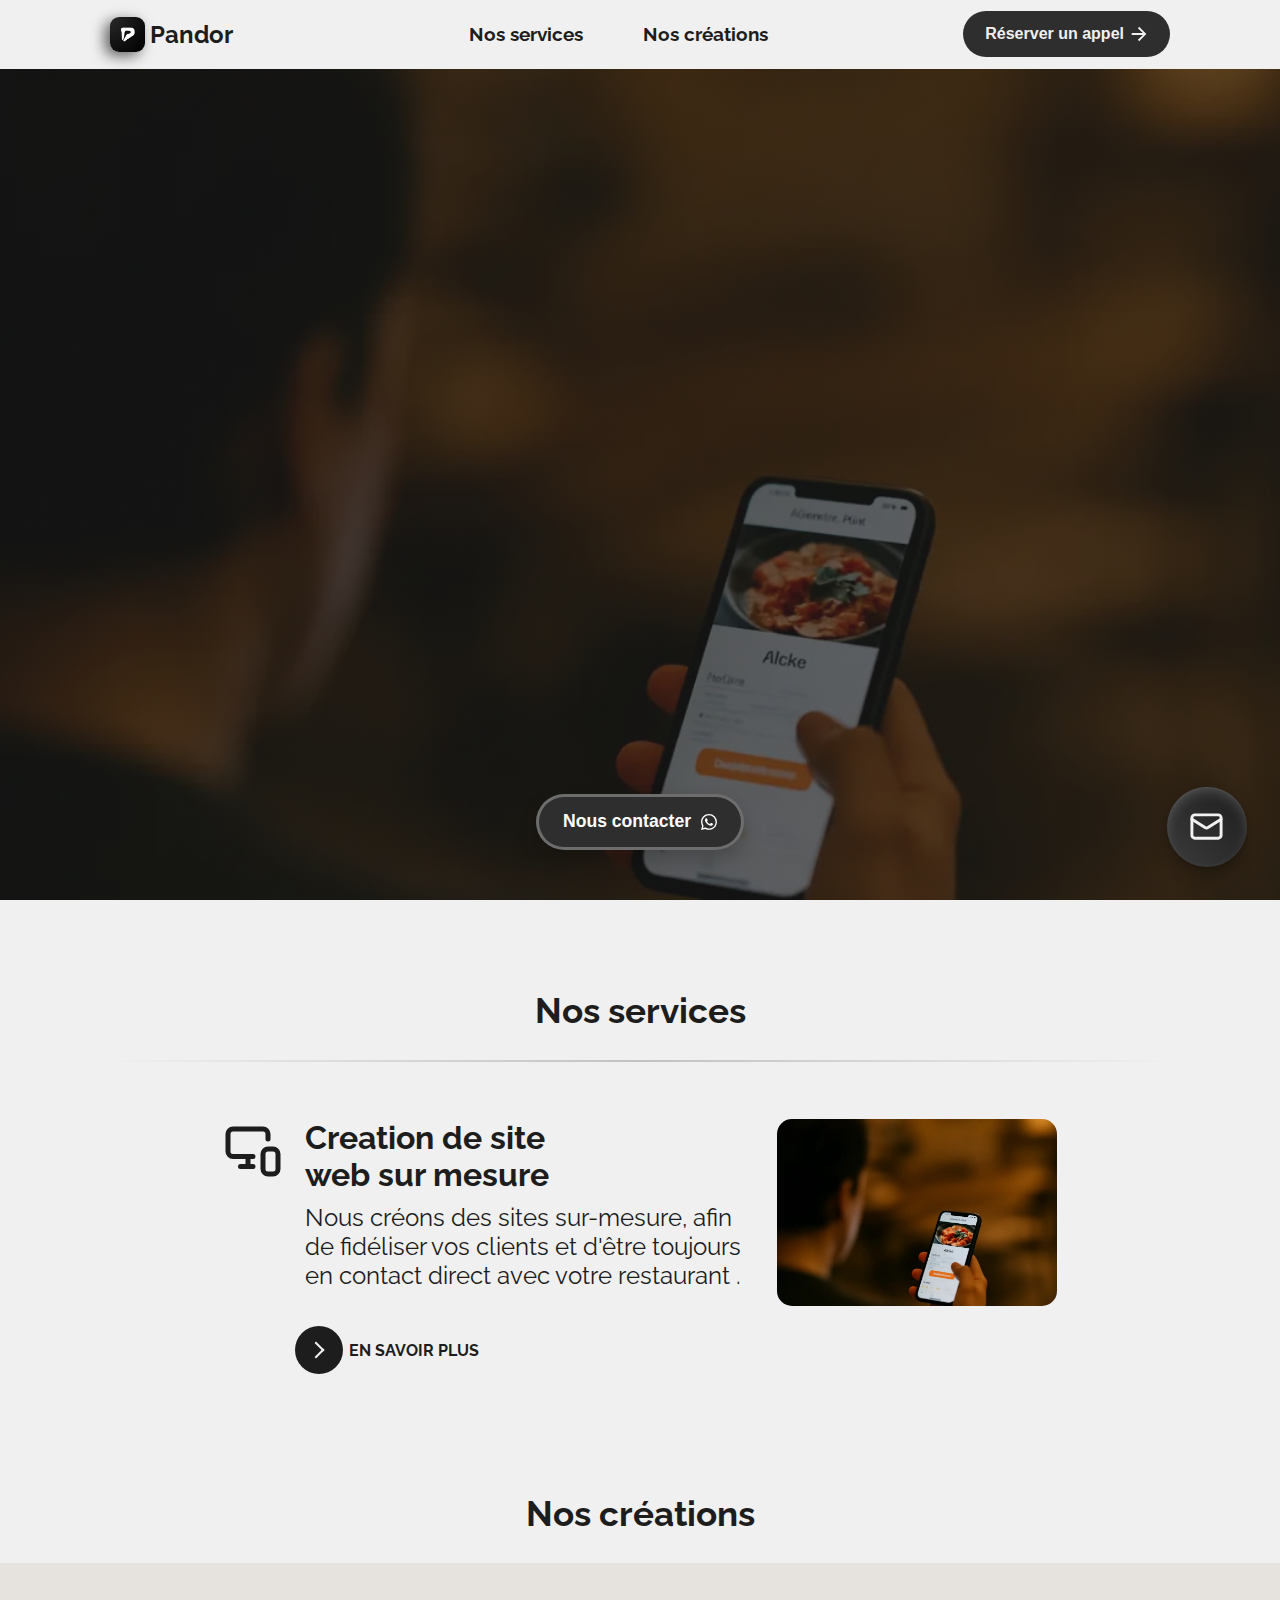
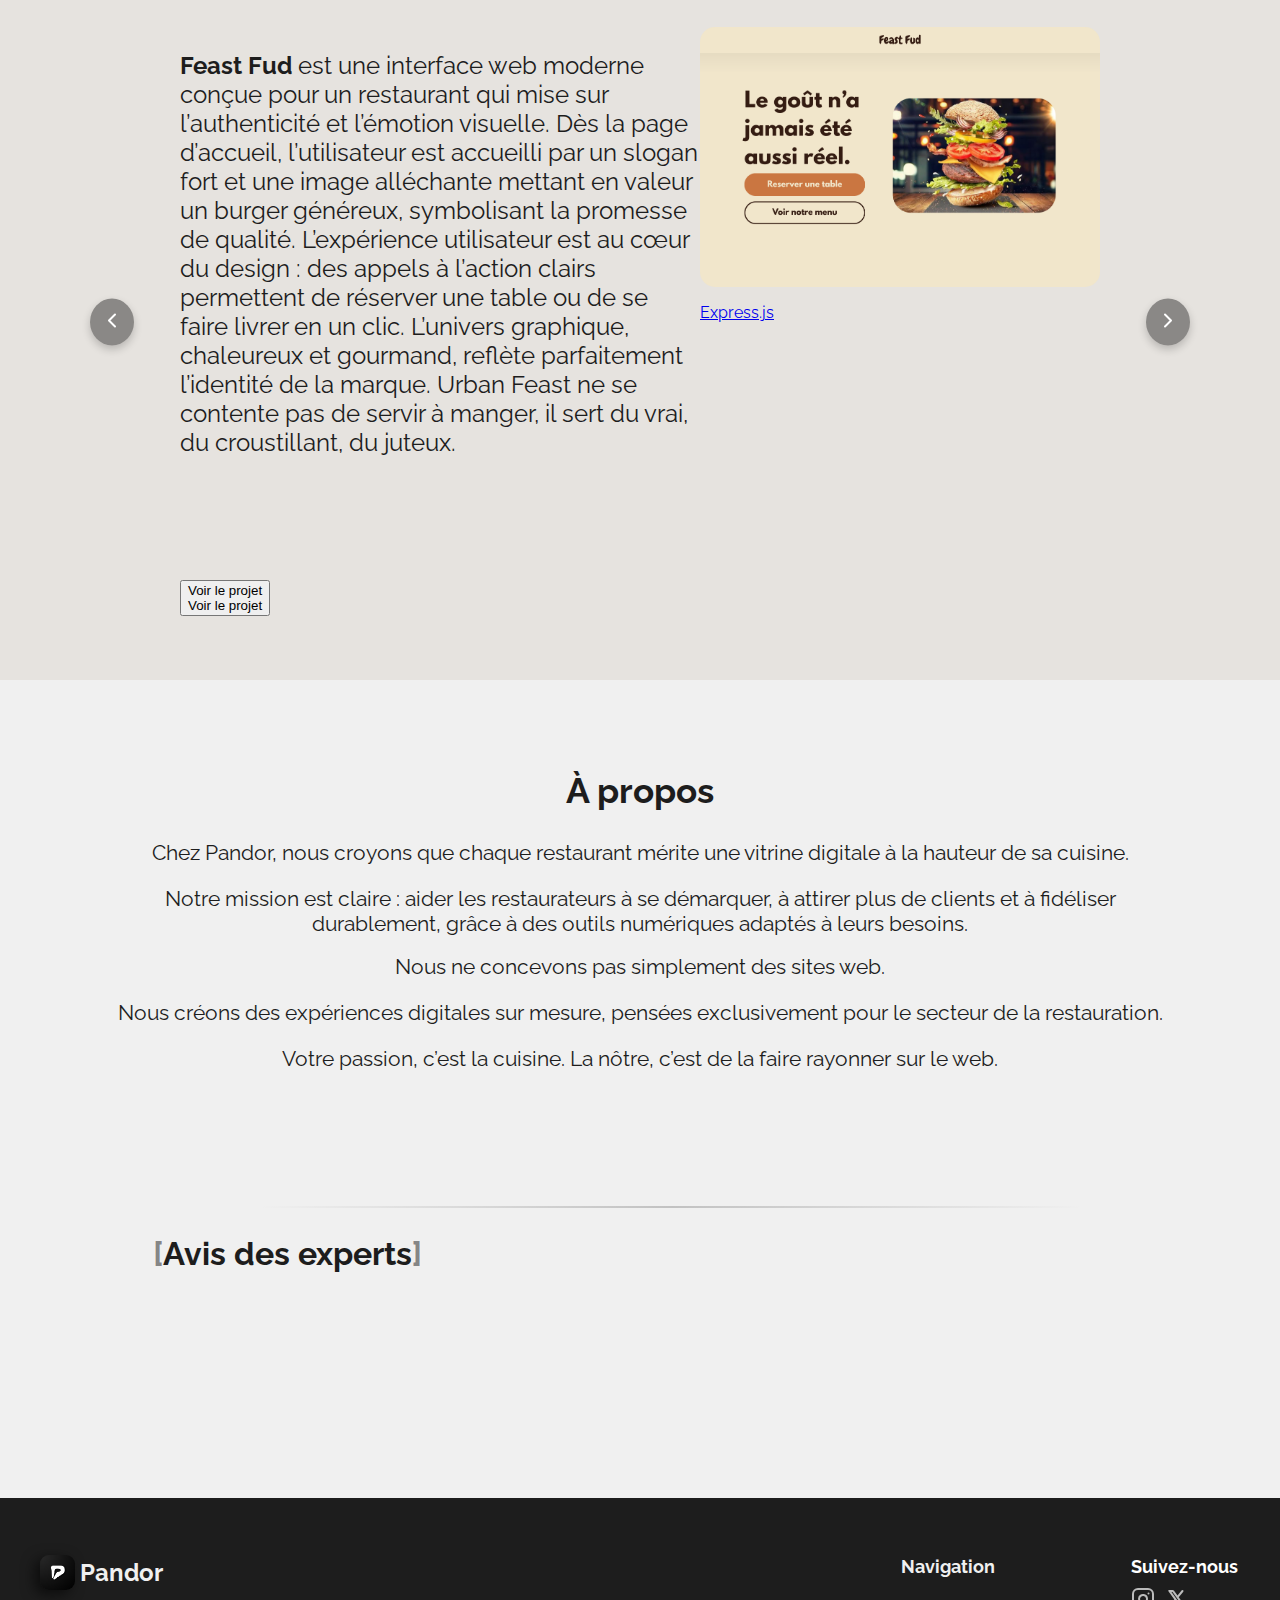
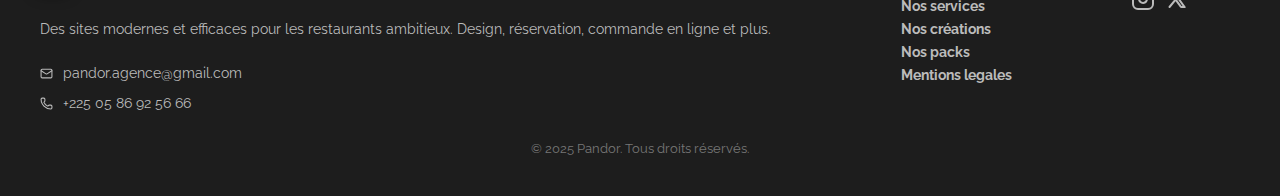
<file: frontend/index.html>
<!DOCTYPE html>
<html lang="fr" translate="no">
    <head>
        <!-- Google tag (gtag.js) -->
        <script async src="https://www.googletagmanager.com/gtag/js?id=G-F835ZKPSJG"></script>
        <script>
            window.dataLayer = window.dataLayer || [];
            function gtag(){dataLayer.push(arguments);}
            gtag('js', new Date());

            gtag('config', 'G-F835ZKPSJG');
        </script>
        <!--<script type="text/javascript">
            var _iub = _iub || [];
            _iub.csConfiguration = {"siteId":4166519,"cookiePolicyId":12788115,"lang":"fr","storage":{"useSiteId":true}};
        </script>
        <script type="text/javascript" src="https://cs.iubenda.com/autoblocking/4166519.js"></script>
        <script type="text/javascript" src="//cdn.iubenda.com/cs/gpp/stub.js"></script>
        <script type="text/javascript" src="//cdn.iubenda.com/cs/iubenda_cs.js" charset="UTF-8" async></script>-->
        <meta charset="UTF-8">
        <meta name="viewport" content="width=device-width, initial-scale=1.0">
        <title>Pandor Agency</title>
        <meta name="description" content="Pandor est une solution moderne pour booster vos performances. Découvrez notre univers.">
        <link rel="preconnect" href="https://fonts.googleapis.com">
        <link rel="preconnect" href="https://fonts.gstatic.com" crossorigin>
        <link href="https://fonts.googleapis.com/css2?family=Cabin:ital,wght@0,400..700;1,400..700&family=Playwrite+RO:wght@100..400&family=Raleway:ital,wght@0,100..900;1,100..900&display=swap" rel="stylesheet">
        <link rel="icon" href="favicon.ico" type="image/x-icon">
        <link rel="stylesheet" href="css/pandor.css">
        <meta property="og:title" content="Pandor Agency - Propulsez votre restaurant vers de nouveaux sommets">
        <meta property="og:description" content="Découvrez Pandor, l'agence qui vous faire découvrir de nouveau monde.">
        <meta property="og:image" content="https://pandor.onrender.com/assets/img/b_pandor.png">
        <meta property="og:type" content="website">
        <meta property="og:url" content="https://pandor.onrender.com">
        <meta name="twitter:card" content="summary_large_image">
        <meta name="google-site-verification" content="PO4ek5CATMppFGLf-0D4qpi-NhvmdLGQLp7vdUBj3uk"/>
        <meta name="keywords" content="site restaurant, landing page restaurant, création site web, restaurant moderne, agence web restaurant, pandor agency, pandor">
        <script defer data-domain="pandor.onrender.com" src="https://plausible.io/js/script.js"></script>
        <!-- Google tag (gtag.js) 
        <script async src="https://www.googletagmanager.com/gtag/js?id=G-TGPDTEH97Y"></script>
        <script>
            window.dataLayer = window.dataLayer || [];
            function gtag(){dataLayer.push(arguments);}
            gtag('js', new Date());

            gtag('config', 'G-TGPDTEH97Y');
        </script>-->
    </head>
    <body>
        <!-- Google Tag Manager (noscript)
        <noscript><iframe src="https://www.googletagmanager.com/ns.html?id=GTM-K378ZZKM"
        height="0" width="0" style="display:none;visibility:hidden"></iframe></noscript>
        End Google Tag Manager (noscript) -->
        <div class="page-wrapper">
            <section class="section1">
                <div class="header">
                    <nav class="nav_hero">
                        <div class="nav_container">
                            <div class="nav_logo">
                                <a href="/">
                                    <img src="assets/img/logo.png" alt="Pandor" class="logo" width="100" height="100">
                                    <h2><span translate="no">Pandor</span></h2>
                                </a>
                            </div>
                            <button class="menu-toggle" aria-label="Menu">
                                <span class="bar"></span>
                                <span class="bar"></span>
                                <span class="bar"></span>
                            </button>
                            <div class="nav_links">
                                <ul>
                                    <li><a href="nos-services">Nos services</a></li>
                                    <li><a href="#portofolio">Nos créations</a></li>
                                    <li class="mobile-only">
                                        <a href="book-a-call" style="text-decoration: none;">
                                            <button class="animated-button" style="padding: 8px 28px; font-size: 14px;">
                                                <svg xmlns="http://www.w3.org/2000/svg" class="arr-2" viewBox="0 0 24 24">
                                                    <path d="M16.1716 10.9999L10.8076 5.63589L12.2218 4.22168L20 11.9999L12.2218 19.778L10.8076 18.3638L16.1716 12.9999H4V10.9999H16.1716Z"></path>
                                                </svg>
                                                <span class="text">Réserver un appel</span>
                                                <span class="circle"></span>
                                                <svg xmlns="http://www.w3.org/2000/svg" class="arr-1" viewBox="0 0 24 24">
                                                    <path d="M16.1716 10.9999L10.8076 5.63589L12.2218 4.22168L20 11.9999L12.2218 19.778L10.8076 18.3638L16.1716 12.9999H4V10.9999H16.1716Z"></path>
                                                </svg>
                                            </button>
                                        </a>
                                    </li>        
                                </ul>
                            </div>
                            <div class="ab">
                                <a href="book-a-call" style="text-decoration: none;">
                                    <button class="animated-button">
                                        <svg xmlns="http://www.w3.org/2000/svg" class="arr-2" viewBox="0 0 24 24">
                                            <path d="M16.1716 10.9999L10.8076 5.63589L12.2218 4.22168L20 11.9999L12.2218 19.778L10.8076 18.3638L16.1716 12.9999H4V10.9999H16.1716Z"></path>
                                        </svg>
                                        <span class="text">Réserver un appel</span>
                                        <span class="circle"></span>
                                        <svg xmlns="http://www.w3.org/2000/svg" class="arr-1" viewBox="0 0 24 24">
                                            <path d="M16.1716 10.9999L10.8076 5.63589L12.2218 4.22168L20 11.9999L12.2218 19.778L10.8076 18.3638L16.1716 12.9999H4V10.9999H16.1716Z"></path>
                                        </svg>
                                    </button>
                                </a>
                            </div>                      
                        </div>
                    </nav>
                </div>
                <div class="hero_main">
                    <div class="text_container" style="text-align: center;">
                        <div class="h1_hero">
                            <h1 class="h1">
                                <span class="h1_span">Le</span>
                                <span class="h1_span">web</span>
                                <span class="h1_span">n’est</span>
                                <span class="h1_span">plus</span>
                                <span class="h1_span">une</span>
                                <span class="h1_span">option,</span>
                                <span class="h1_span">c’est</span>
                                <span class="h1_span">une</span>
                                <span class="h1_span-s">vitrine.</span>
                            </h1>
                        </div>
                        <div class="p_hero">
                            <p class="p">Imaginez un client affamé, téléphone en main, à la recherche de son prochain resto… mais il ne vous trouve pas. Pas de menu, pas d’adresse, pas de photos alléchantes. Résultat : il choisit votre concurrent. À l’heure où tout se joue en ligne, un site web, c’est bien plus qu’un luxe, c’est votre vitrine ouverte 24h/24, votre meilleur vendeur, et le premier pas vers une salle comble. Ne laissez plus vos tables vides à cause d’un simple clic manquant.</p>
                        </div>
                    </div>
                    <div class="button_wrapper">
                        <a href="https://wa.me/+2250586925666"  class="b">
                            <button class="button">
                                <p class="b-text">Nous contacter</p>
                                <svg xmlns="http://www.w3.org/2000/svg" width="16" height="16" fill="currentColor" class="bi bi-whatsapp" viewBox="0 0 16 16">
                                    <path d="M13.601 2.326A7.854 7.854 0 0 0 7.994 0C3.627 0 .068 3.558.064 7.926c0 1.399.366 2.76 1.057 3.965L0 16l4.204-1.102a7.933 7.933 0 0 0 3.79.965h.004c4.368 0 7.926-3.558 7.93-7.93A7.898 7.898 0 0 0 13.6 2.326zM7.994 14.521a6.573 6.573 0 0 1-3.356-.92l-.24-.144-2.494.654.666-2.433-.156-.251a6.56 6.56 0 0 1-1.007-3.505c0-3.626 2.957-6.584 6.591-6.584a6.56 6.56 0 0 1 4.66 1.931 6.557 6.557 0 0 1 1.928 4.66c-.004 3.639-2.961 6.592-6.592 6.592zm3.615-4.934c-.197-.099-1.17-.578-1.353-.646-.182-.065-.315-.099-.445.099-.133.197-.513.646-.627.775-.114.133-.232.148-.43.05-.197-.1-.836-.308-1.592-.985-.59-.525-.985-1.175-1.103-1.372-.114-.198-.011-.304.088-.403.087-.088.197-.232.296-.346.1-.114.133-.198.198-.33.065-.134.034-.248-.015-.347-.05-.099-.445-1.076-.612-1.47-.16-.389-.323-.335-.445-.34-.114-.007-.247-.007-.38-.007a.729.729 0 0 0-.529.247c-.182.198-.691.677-.691 1.654 0 .977.71 1.916.81 2.049.098.133 1.394 2.132 3.383 2.992.47.205.84.326 1.129.418.475.152.904.129 1.246.08.38-.058 1.171-.48 1.338-.943.164-.464.164-.86.114-.943-.049-.084-.182-.133-.38-.232z"></path>
                                </svg>
                            </button>
                        </a>
                    </div> 
                </div>
            </section>
            <section class="section2">
                <div class="services_wrapper" id="services"> 
                    <div class="services">
                        <h2 class="h2">Nos services</h2>
                    </div>
                    <hr>
                    <div class="grid-wrapper">
                        <div class="custom-grid">
                            <div class="box svg-box">
                                <svg xmlns="http://www.w3.org/2000/svg" width="60" height="60" viewBox="0 0 24 24" fill="none" stroke="currentColor" stroke-width="2" stroke-linecap="round" stroke-linejoin="round" class="lucide lucide-monitor-smartphone-icon lucide-monitor-smartphone"><path d="M18 8V6a2 2 0 0 0-2-2H4a2 2 0 0 0-2 2v7a2 2 0 0 0 2 2h8"/><path d="M10 19v-3.96 3.15"/><path d="M7 19h5"/><rect width="6" height="10" x="16" y="12" rx="2"/></svg>
                            </div>
                            <div class="box text-box">
                                <h3>Creation de site web sur mesure</h3>
                                <p>Nous créons des sites sur-mesure, afin de fidéliser vos clients et d'être toujours en contact direct avec votre restaurant .</p>
                            </div>
                            <div class="box image-box">
                                <img src="assets/img/banner.png" alt="Illustraton"/>
                            </div>
                            <a href="nos-services">
                                <button class="learn-more">
                                    <span class="circle" aria-hidden="true">
                                        <span class="icon arrow"></span>
                                    </span>
                                    <span class="button-text">En savoir plus</span>
                                </button>
                            </a>
                        </div>
                    </div>
                </div>
                <div class="portofolio_wrapper" id="portofolio"> 
                    <h2 class="h2">Nos créations</h2>
                    <div class="portofolio_slider_wrapper">
                        <button id="scrollLeft" class="nav-button left">
                            <svg xmlns="http://www.w3.org/2000/svg" width="24" height="24" 
                                viewBox="0 0 24 24" fill="none" stroke="currentColor" 
                                stroke-width="2" stroke-linecap="round" stroke-linejoin="round" 
                                class="lucide lucide-chevron-left-icon lucide-chevron-left">
                                <path d="m15 18-6-6 6-6"/>
                            </svg>
                        </button>
                        <div class="portofolio_slider" id="slider">
                            <div class="portofolio_slide" style="gap: 10px;">
                                <div style="display: flex;">
                                    <p class="pop"><b>Feast Fud</b> est une interface web moderne conçue pour un restaurant qui mise sur l’authenticité et l’émotion visuelle. Dès la page d’accueil, l’utilisateur est accueilli par un slogan fort et une image alléchante mettant en valeur un burger généreux, symbolisant la promesse de qualité. L’expérience utilisateur est au cœur du design : des appels à l’action clairs permettent de réserver une table ou de se faire livrer en un clic. L’univers graphique, chaleureux et gourmand, reflète parfaitement l’identité de la marque. Urban Feast ne se contente pas de servir à manger, il sert du vrai, du croustillant, du juteux.</p>
                                    <div style="display: flex; flex-direction: column;" class="portofolio_img">
                                        <img src="assets/img/ip_1.png" alt="Urban Feast" class="portofolio_image" width="400" height="260">
                                        <div class="frameworks">
                                            <a href="https://expressjs.com/" target="_blank" rel="noopener noreferrer">
                                                <p class="framework" style="width: 95px; height: 22px;">Express.js</p>
                                            </a>
                                        </div>
                                    </div>
                                </div>
                                <a href="/nos-creations/feastfud/feastfud.html" style="text-decoration: none;">
                                    <button class="portofolio-btn_link">
                                        <div class="text">
                                            <span>Voir</span>
                                            <span>le</span>
                                            <span>projet</span>
                                        </div>
                                        <div class="clone">
                                            <span>Voir</span>
                                            <span>le</span>
                                            <span>projet</span>
                                        </div>
                                    </button>
                                </a>
                            </div>
                            <div class="portofolio_slide">
                                <div style="display: flex;">
                                    <p class="pop"><b>Sirok Lounge</b> incarne l’art de vivre nocturne à Abidjan, entre élégance urbaine et ambiance feutrée. Une photo immersive d’un cocktail signature, éclairée par une lumière tamisée, plonge l’utilisateur dans un univers de raffinement et de vibes.<br>
                                        Le slogan « Un cadre élégant pour vos moments d’exception. » reflète l’essence du lieu : une expérience sensorielle entre mixologie inventive, cuisine raffinée et musique soigneusement sélectionnée.<br>
                                        L’appel à l’action « Réserver une soirée» s’intègre discrètement dans un design chic, aux tons chauds et aux typographies modernes. Chaque détail évoque un espace exclusif, pensé pour une clientèle exigeante, en quête d’instants inoubliables.
                                    </p>
                                    <div style="display: flex; flex-direction: column;" class="portofolio_img">
                                        <img src="assets/img/ip_2.png" alt="Sirok Lounge" class="portofolio_image" width="400" height="260">
                                        <div class="frameworks">
                                            <a href="https://revealjs.com/" target="_blank" rel="noopener noreferrer">
                                                <p class="framework" style="width: 95px; height: 22px;">Reveal.js</p>
                                            </a>
                                        </div>
                                    </div>
                                </div>
                                <a href="https://sirok.onrender.com" style="text-decoration: none;">
                                    <button class="portofolio-btn_link">
                                        <div class="text">
                                            <span>Voir</span>
                                            <span>le</span>
                                            <span>projet</span>
                                        </div>
                                        <div class="clone">
                                            <span>Voir</span>
                                            <span>le</span>
                                            <span>projet</span>
                                        </div>
                                    </button>
                                </a>
                            </div>
                        </div>
                        <button id="scrollRight" class="nav-button right">
                            <svg xmlns="http://www.w3.org/2000/svg" width="24" height="24" 
                                viewBox="0 0 24 24" fill="none" stroke="currentColor" 
                                stroke-width="2" stroke-linecap="round" stroke-linejoin="round" 
                                class="lucide lucide-chevron-right-icon lucide-chevron-right">
                                <path d="m9 18 6-6-6-6"/>
                            </svg>
                      </button>
                    </div>
                    <!--<div class="button_wrapper2">
                        <a href="https://wa.me/+2250586925666"  class="b">
                            <button class="button">
                                <p class="b-text">Nous contacter</p>
                                <svg xmlns="http://www.w3.org/2000/svg" width="16" height="16" fill="currentColor" class="bi bi-whatsapp" viewBox="0 0 16 16">
                                    <path d="M13.601 2.326A7.854 7.854 0 0 0 7.994 0C3.627 0 .068 3.558.064 7.926c0 1.399.366 2.76 1.057 3.965L0 16l4.204-1.102a7.933 7.933 0 0 0 3.79.965h.004c4.368 0 7.926-3.558 7.93-7.93A7.898 7.898 0 0 0 13.6 2.326zM7.994 14.521a6.573 6.573 0 0 1-3.356-.92l-.24-.144-2.494.654.666-2.433-.156-.251a6.56 6.56 0 0 1-1.007-3.505c0-3.626 2.957-6.584 6.591-6.584a6.56 6.56 0 0 1 4.66 1.931 6.557 6.557 0 0 1 1.928 4.66c-.004 3.639-2.961 6.592-6.592 6.592zm3.615-4.934c-.197-.099-1.17-.578-1.353-.646-.182-.065-.315-.099-.445.099-.133.197-.513.646-.627.775-.114.133-.232.148-.43.05-.197-.1-.836-.308-1.592-.985-.59-.525-.985-1.175-1.103-1.372-.114-.198-.011-.304.088-.403.087-.088.197-.232.296-.346.1-.114.133-.198.198-.33.065-.134.034-.248-.015-.347-.05-.099-.445-1.076-.612-1.47-.16-.389-.323-.335-.445-.34-.114-.007-.247-.007-.38-.007a.729.729 0 0 0-.529.247c-.182.198-.691.677-.691 1.654 0 .977.71 1.916.81 2.049.098.133 1.394 2.132 3.383 2.992.47.205.84.326 1.129.418.475.152.904.129 1.246.08.38-.058 1.171-.48 1.338-.943.164-.464.164-.86.114-.943-.049-.084-.182-.133-.38-.232z"></path>
                                </svg>
                            </button>
                        </a>
                    </div>-->
                  </div>                  
                </div>
                <div class="about_wrapper">
                    <h2 class="h2">À propos</h2>
                    <p class="p_wrap">Chez <span translate="no">Pandor</span>, nous croyons que chaque restaurant mérite une vitrine digitale à la hauteur de sa cuisine.</p><p class="p_wrap2">Notre mission est claire : aider les restaurateurs à se démarquer, à attirer plus de clients et à fidéliser durablement, grâce à des outils numériques adaptés à leurs besoins.</p><p class="p_wrap">Nous ne concevons pas simplement des sites web.</p><p class="p_wrap">Nous créons des expériences digitales sur mesure, pensées exclusivement pour le secteur de la restauration.<p class="p_wrap">Votre passion, c’est la cuisine. La nôtre, c’est de la faire rayonner sur le web.</p>
                </div>
                    <div class="title">
                        <h2 class="expert-opinion">
                            <hr>
                            <span class="crochet">[</span>Avis des experts<span class="crochet">]</span>
                        </h2>
                        <div class="citation">
                            <div class="ec">
                                <blockquote cite="https://neilpatel.com/blog/the-definitive-guide-to-creating-high-converting-landing-pages/" class="npc">
                                    <span class="quotation-marks">“</span>Une <span class="highlight">landing page</span> à fort taux de conversion est <span class="highlight">optimisée</span> pour les conversions. Elle aide votre <span class="highlight">entreprise</span> à se <span class="highlight">développer</span> en obtenant plus de prospects et de conversions, <span class="highlight">améliore</span> le référencement et établit votre marque.<span class="quotation-marks">”</span>
                                </blockquote>
                                <div class="expert_name">
                                    <img src="assets/img/neil-patel.png" alt="Neil Patel" class="expert_img">
                                    <h3 class="expert">Neil Patel</h3>
                                </div>
                            </div>
                            <div class="ec">
                                <blockquote cite="https://blog.hubspot.com/marketing/fantastic-landing-page-examples" class="hsc"><span class="quotation-marks">“</span>Bien que leur <span class="highlight">objectif</span> soit simple, concevoir une page d'atterrissage réussie nécessite une <span class="highlight">planification</span> détaillée et des tests <span class="highlight">créatifs</span>. Même après le lancement de votre page d'atterrissage, vous devrez prêter attention aux taux de conversion pour voir comment elle fonctionne.<span class="quotation-marks">”</span></blockquote>
                                <div class="expert_name">
                                    <img src="assets/img/hubspot.jpeg" alt="HubSpot" class="expert_img">
                                    <h3 class="expert">HubSpot</h3>
                                </div>
                            </div>
                        </div>
                    </div>
                </div>
            </section>
        </div>
        <footer style="background-color: #1d1d1d; color: #fff; padding: 40px 20px;" class="footer">
            <div style="max-width: 1200px; margin: auto; display: flex; flex-wrap: wrap; justify-content: space-between; gap: 30px;" class="footer_container">
                <div style="flex: 1; min-width: 250px;" class="footer_logo">
                    <div class="nav_logo">
                        <a href="/">
                            <img src="assets/img/logo.png" alt="Pandor" class="logo" width="100" height="100">
                            <h2 style="color: #f0f0f0;"><span translate="no">Pandor</span></h2>
                        </a>
                    </div>
                    <p style="font-size: 14px; color: #bbb;">
                        Des sites modernes et efficaces pour les restaurants ambitieux. Design, réservation, commande en ligne et plus.
                    </p>
                    <div style="display: flex; align-items: center; color: #bbb; gap: 10px;">
                        <svg xmlns="http://www.w3.org/2000/svg" width="13" height="13" viewBox="0 0 24 24" fill="none" stroke="currentColor" stroke-width="2" stroke-linecap="round" stroke-linejoin="round" class="lucide-mail1">
                            <path d="m22 7-8.991 5.727a2 2 0 0 1-2.009 0L2 7"/>
                            <rect x="2" y="4" width="20" height="16" rx="2"/>
                        </svg>
                        <p style="font-size: 14px; color: #bbb;">pandor.agence@gmail.com</p>
                    </div>
                    <div style="display: flex; align-items: center; color: #bbb; gap: 10px;">
                        <svg xmlns="http://www.w3.org/2000/svg" width="13" height="13" viewBox="0 0 24 24" fill="none" stroke="currentColor" stroke-width="2" stroke-linecap="round" stroke-linejoin="round" class="lucide lucide-phone-icon lucide-phone lucide-mail1">
                            <path d="M13.832 16.568a1 1 0 0 0 1.213-.303l.355-.465A2 2 0 0 1 17 15h3a2 2 0 0 1 2 2v3a2 2 0 0 1-2 2A18 18 0 0 1 2 4a2 2 0 0 1 2-2h3a2 2 0 0 1 2 2v3a2 2 0 0 1-.8 1.6l-.468.351a1 1 0 0 0-.292 1.233 14 14 0 0 0 6.392 6.384"/>
                        </svg>
                        <p style="font-size: 14px; color: #bbb; margin: 0;">+225 05 86 92 56 66</p>
                    </div>
                </div>
                <div style="flex: 1; max-width: 200px;">
                    <h3 style="font-size: 18px; margin-bottom: 10px; color: #f0f0f0;">Navigation</h3>
                    <ul style="list-style: none; padding: 0; font-size: 14px;">
                        <li class="nav-f"><a href="nos-services" title="Nos services">Nos services</a></li>
                        <li class="nav-f"><a href="#portofolio" title="Nos création">Nos créations</a></li>
                        <li class="nav-f"><a href="nos-services#packs" title="Nos packs">Nos packs</a></li>
                        <li class="nav-f"><a href="mentions-legales" title="Mentions legales">Mentions legales</a></li>
                    </ul>
                </div>
                <div style="flex: 1; max-width: 109px;">
                    <h3 style="font-size: 18px; margin-bottom: 10px;">Suivez-nous</h3>
                    <div style="display: flex; gap: 10px;" class="social-links">
                        <a href="https://www.instagram.com/pandor_agency" target="_blank" title="Instagram">
                            <svg xmlns="http://www.w3.org/2000/svg" width="24" height="24" viewBox="0 0 24 24" fill="none" stroke="currentColor" stroke-width="2" stroke-linecap="round" stroke-linejoin="round" class="lucide lucide-instagram-icon lucide-instagram">
                                <rect width="20" height="20" x="2" y="2" rx="5" ry="5"/>
                                <path d="M16 11.37A4 4 0 1 1 12.63 8 4 4 0 0 1 16 11.37z"/>
                                <line x1="17.5" x2="17.51" y1="6.5" y2="6.5"/>
                            </svg>
                        </a>
                        <a href="https://x.com/pandor_agency" target="_blank" title="X (Twitter)">
                            <svg xmlns="http://www.w3.org/2000/svg"
                                    x="0px" y="0px" width="24" height="24"
                                    viewBox="0 0 24 24"
                                    fill="currentColor">
                                <path d="M 17.476562 2.9902344 A 1.0001 1.0001 0 0 0 16.724609 3.3691406 L 12.509766 8.5546875 L 9.0566406 3.7714844 C 8.7066406 3.2874844 8.1458281 3 7.5488281 3 L 4.078125 3 C 3.420125 3 3.0388281 3.7462969 3.4238281 4.2792969 L 9.3339844 12.462891 L 3.7246094 19.369141 A 1.0001 1.0001 0 1 0 5.2753906 20.630859 L 10.548828 14.142578 L 14.943359 20.228516 C 15.293359 20.712516 15.854172 21 16.451172 21 L 19.921875 21 C 20.579875 21 20.961172 20.253703 20.576172 19.720703 L 13.724609 10.232422 L 18.275391 4.6308594 A 1.0001 1.0001 0 0 0 17.476562 2.9902344 z M 6.4101562 5 L 7.4765625 5 L 17.587891 19 L 16.523438 19 L 6.4101562 5 z"></path>
                            </svg>                           
                        </a>
                    </div>
                </div>
            </div>
            <div style="text-align: center; margin-top: 30px; font-size: 13px; color: #777;">
                &copy; 2025 <span translate="no">Pandor</span>. Tous droits réservés.
            </div>
        </footer>          
        <a href="mailto:pandor.agence@gmail.com" target="_blank" alt="Email" class="mail">
            <button class="mail_btn">
                <svg xmlns="http://www.w3.org/2000/svg" width="35" height="35" viewBox="0 0 24 24" fill="none" stroke="currentColor" stroke-width="2" stroke-linecap="round" stroke-linejoin="round" class="lucide lucide-mail-icon lucide-mail"><path d="m22 7-8.991 5.727a2 2 0 0 1-2.009 0L2 7"/><rect x="2" y="4" width="20" height="16" rx="2"/></svg>
            </button>
        </a>
        <script>
            document.addEventListener("DOMContentLoaded", () => {
                const citations = document.querySelectorAll(".citation .ec");
                let index = 0;
                let hasAppeared = false;
            
                function showNextCitation() {
                    citations.forEach((el, i) => {
                        el.classList.toggle("active", i === index);
                    });
                    index = (index + 1) % citations.length;
                }
            
                const observer = new IntersectionObserver((entries) => {
                    entries.forEach(entry => {
                        if (entry.isIntersecting && !hasAppeared) {
                            hasAppeared = true;
                            showNextCitation();
                            setInterval(showNextCitation, 5000);
                        }
                    });
                }, {
                    threshold: 0.4
                });
            
                const container = document.querySelector(".citation");
                if (container) {
                    observer.observe(container);
                }
            });
        </script>
        <script>
            const slider = document.getElementById('slider');
            const scrollLeftBtn = document.getElementById('scrollLeft');
            const scrollRightBtn = document.getElementById('scrollRight');
            const slideWidth = slider.offsetWidth;
            let currentIndex = 0;
        
            function scrollToIndex(index) {
                const slides = slider.querySelectorAll('.portofolio_slide');
                if (slides[index]) {
                    slider.scrollTo({
                    left: index * slideWidth,
                    behavior: 'smooth'
                    });
                }
            }
        
            scrollLeftBtn.addEventListener('click', () => {
                const totalSlides = slider.querySelectorAll('.portofolio_slide').length;
                currentIndex = (currentIndex - 1 + totalSlides) % totalSlides;
                scrollToIndex(currentIndex);
            });
          
            scrollRightBtn.addEventListener('click', () => {
                const totalSlides = slider.querySelectorAll('.portofolio_slide').length;
                currentIndex = (currentIndex + 1) % totalSlides;
                scrollToIndex(currentIndex);
            });
          
            setInterval(() => {
                const totalSlides = slider.querySelectorAll('.portofolio_slide').length;
                currentIndex = (currentIndex + 1) % totalSlides;
                scrollToIndex(currentIndex);
            }, 30000);
        </script>
        <script src="js/menu-toggle.js" defer></script>

    </body>
</html>
</file>
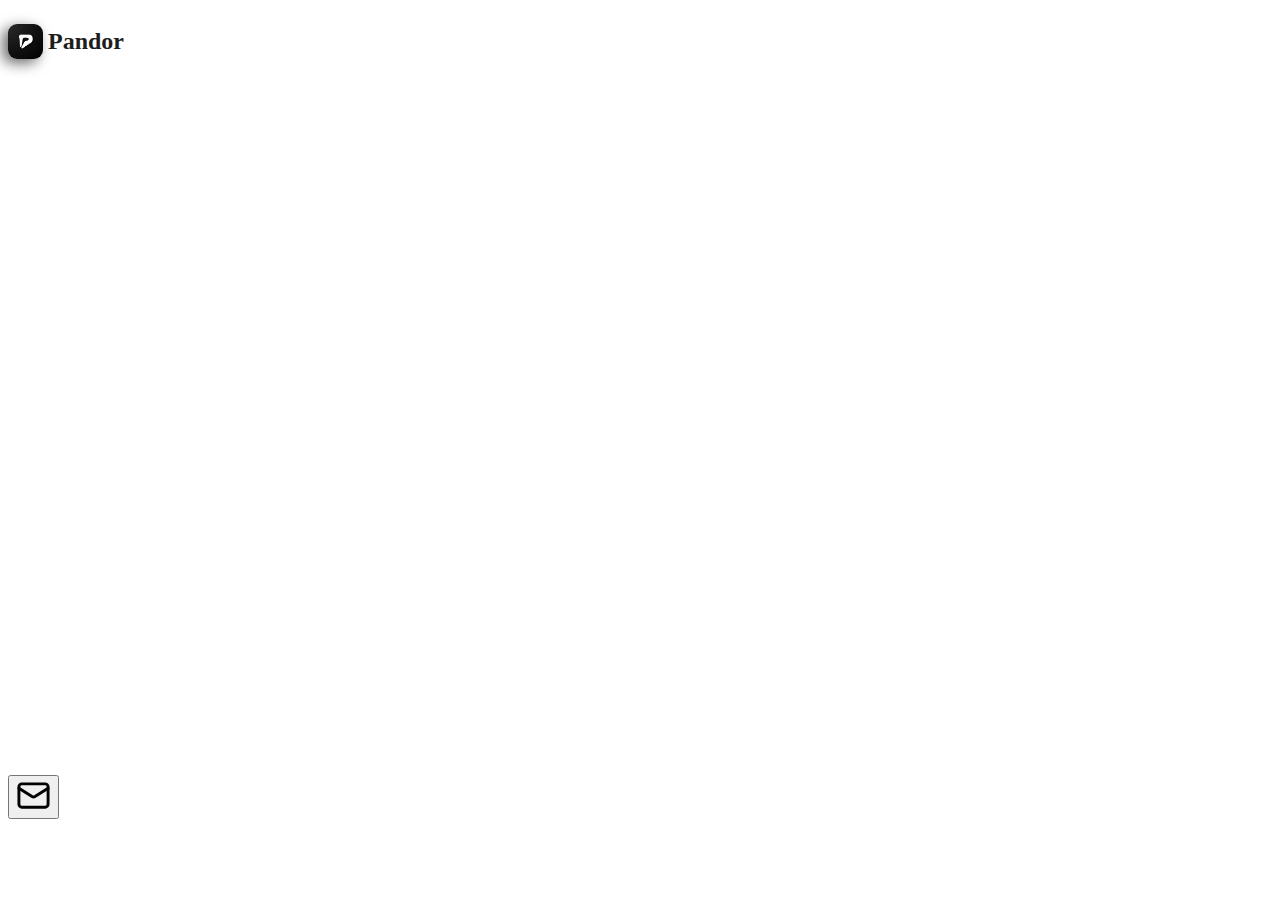
<file: frontend/book-a-call.html>
<!DOCTYPE html>
<html lang="fr">
    <head>
        <script type="text/javascript">
            var _iub = _iub || [];
            _iub.csConfiguration = {"siteId":4166519,"cookiePolicyId":12788115,"lang":"fr","storage":{"useSiteId":true}};
        </script>
        <script type="text/javascript" src="https://cs.iubenda.com/autoblocking/4166519.js"></script>
        <script type="text/javascript" src="//cdn.iubenda.com/cs/gpp/stub.js"></script>
        <script type="text/javascript" src="//cdn.iubenda.com/cs/iubenda_cs.js" charset="UTF-8" async></script>
        <meta charset="UTF-8">
        <meta name="viewport" content="width=device-width, initial-scale=1.0">
        <title>Pandor Agence</title>
        <meta name="description" content="Pandor est une solution moderne pour booster vos performances. Découvrez notre univers.">
        <link rel="preconnect" href="https://fonts.googleapis.com">
        <link rel="preconnect" href="https://fonts.gstatic.com" crossorigin>
        <link href="https://fonts.googleapis.com/css2?family=Cabin:ital,wght@0,400..700;1,400..700&family=Playwrite+RO:wght@100..400&family=Raleway:ital,wght@0,100..900;1,100..900&display=swap" rel="stylesheet">
        <link rel="icon" href="favicon.ico" type="image/x-icon">
        <link rel="stylesheet" href="css/book-a-call.css">
        <script defer data-domain="pandor.onrender.com" src="https://plausible.io/js/script.js"></script>
    </head>
    <body>
        <div class="header">
            <nav class="nav_hero">
                <div class="nav_container">
                    <div class="nav_logo">
                        <a href="/">
                            <img src="assets/img/logo.png" alt="Pandor" class="logo" width="100" height="100">
                            <h2>Pandor</h2>
                        </a>
                    </div>
                </div>
            </nav>
        </div>
        <div class="iframe-container">
            <!--<iframe src="https://calendly.com/pandor-agence/rdv-avec-pandor" loading="lazy"></iframe>-->
        </div>          
        <script src="https://assets.calendly.com/assets/external/widget.js" type="text/javascript"></script>
        <div id="calendly-inline" style="min-width:320px;height:700px;"></div>
        <a href="mailto:pandor.agence@gmail.com" target="_blank" alt="Email" class="mail">
            <button class="mail_btn">
                <svg xmlns="http://www.w3.org/2000/svg" width="35" height="35" viewBox="0 0 24 24" fill="none" stroke="currentColor" stroke-width="2" stroke-linecap="round" stroke-linejoin="round" class="lucide lucide-mail-icon lucide-mail"><path d="m22 7-8.991 5.727a2 2 0 0 1-2.009 0L2 7"/><rect x="2" y="4" width="20" height="16" rx="2"/></svg>
            </button>
        </a>
        <script type="text/javascript">
            Calendly.initInlineWidget({
                url: 'https://calendly.com/pandor-agence/rdv-avec-pandor?primary_color=#000000&text_color=black',
                parentElement: document.getElementById('calendly-inline'),
                prefill: {},
                utm: {}
            });
        </script>
    </body>
</html>
</file>
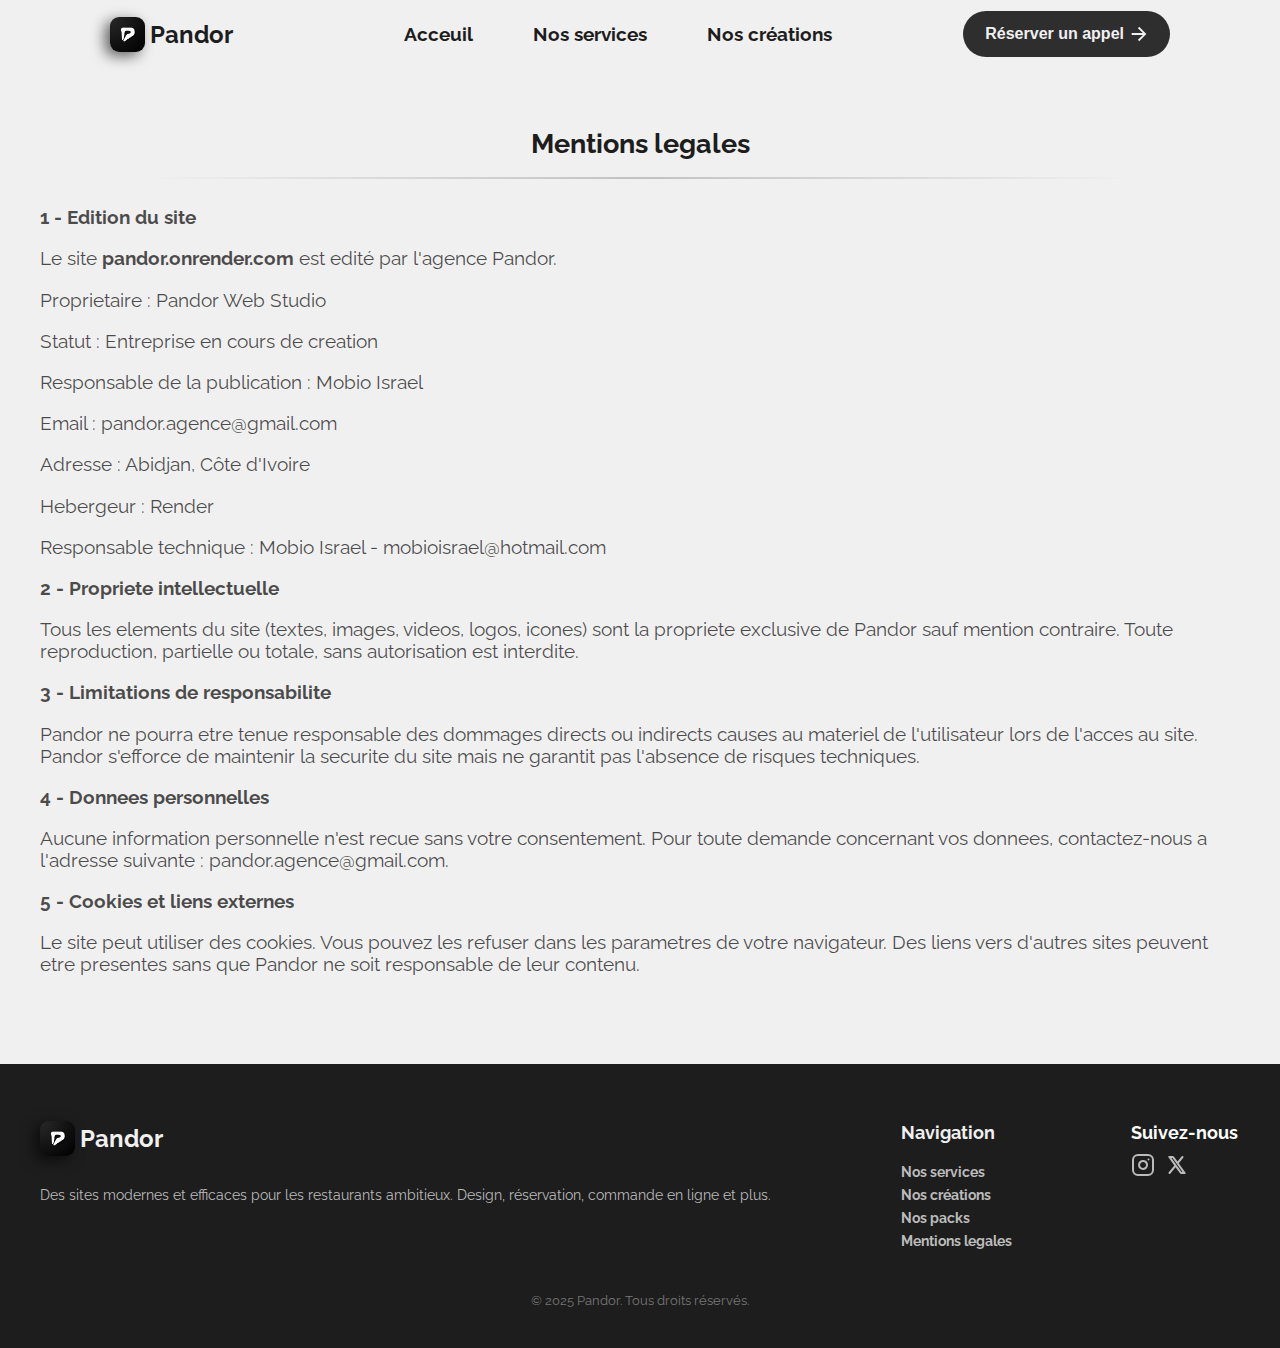
<file: frontend/mentions-legales.html>
<!DOCTYPE html>
<html lang="fr">
    <head>
        <!-- Google Tag Manager -->
        <script>(function(w,d,s,l,i){w[l]=w[l]||[];w[l].push({'gtm.start':
        new Date().getTime(),event:'gtm.js'});var f=d.getElementsByTagName(s)[0],
        j=d.createElement(s),dl=l!='dataLayer'?'&l='+l:'';j.async=true;j.src=
        'https://www.googletagmanager.com/gtm.js?id='+i+dl;f.parentNode.insertBefore(j,f);
        })(window,document,'script','dataLayer','GTM-K378ZZKM');</script>
        <!-- End Google Tag Manager -->
        <script type="text/javascript" src="https://cs.iubenda.com/autoblocking/4166519.js"></script>
        <script type="text/javascript" src="//cdn.iubenda.com/cs/gpp/stub.js"></script>
        <script type="text/javascript" src="//cdn.iubenda.com/cs/iubenda_cs.js" charset="UTF-8" async></script>
        <meta charset="UTF-8">
        <meta name="viewport" content="width=device-width, initial-scale=1.0">
        <title>Pandor Agency</title>
        <meta name="description" content="Pandor est une solution moderne pour booster vos performances. Découvrez notre univers.">
        <link rel="preconnect" href="https://fonts.googleapis.com">
        <link rel="preconnect" href="https://fonts.gstatic.com" crossorigin>
        <link href="https://fonts.googleapis.com/css2?family=Cabin:ital,wght@0,400..700;1,400..700&family=Playwrite+RO:wght@100..400&family=Raleway:ital,wght@0,100..900;1,100..900&display=swap" rel="stylesheet">
        <link rel="icon" href="favicon.ico" type="image/x-icon">
        <link rel="stylesheet" href="css/pandor.css">
        <link rel="stylesheet" href="css/mentions-legales.css">
        <meta property="og:title" content="Pandor Agency - Mentions Légales">
        <meta property="og:type" content="website">
        <meta property="og:url" content="https://pandor.onrender.com">
        <meta name="twitter:card" content="summary_large_image">
        <script defer data-domain="pandor.onrender.com" src="https://plausible.io/js/script.js"></script>
    </head>
    <body>
        <!-- Google Tag Manager (noscript) -->
        <noscript><iframe src="https://www.googletagmanager.com/ns.html?id=GTM-K378ZZKM"
        height="0" width="0" style="display:none;visibility:hidden"></iframe></noscript>
        <!-- End Google Tag Manager (noscript) -->
        <div class="page-wrapper">
            <div class="header">
                <nav class="nav_hero">
                    <div class="nav_container">
                        <div class="nav_logo">
                            <a href="/">
                                <img src="assets/img/logo.png" alt="Pandor" class="logo" width="100" height="100">
                                <h2>Pandor</h2>
                            </a>
                        </div>
                        <button class="menu-toggle" aria-label="Menu">
                            <span class="bar"></span>
                            <span class="bar"></span>
                            <span class="bar"></span>
                        </button>
                        <div class="nav_links">
                            <ul>
                                <li><a href="/">Acceuil</a></li>
                                <li><a href="nos-services">Nos services</a></li>
                                <li><a href="/#portofolio">Nos créations</a></li>
                                <li class="mobile-only">
                                    <a href="book-a-call" style="text-decoration: none;">
                                        <button class="animated-button" style="padding: 8px 28px; font-size: 14px;">
                                            <svg xmlns="http://www.w3.org/2000/svg" class="arr-2" viewBox="0 0 24 24">
                                                <path d="M16.1716 10.9999L10.8076 5.63589L12.2218 4.22168L20 11.9999L12.2218 19.778L10.8076 18.3638L16.1716 12.9999H4V10.9999H16.1716Z"></path>
                                            </svg>
                                            <span class="text">Réserver un appel</span>
                                            <span class="circle"></span>
                                            <svg xmlns="http://www.w3.org/2000/svg" class="arr-1" viewBox="0 0 24 24">
                                                <path d="M16.1716 10.9999L10.8076 5.63589L12.2218 4.22168L20 11.9999L12.2218 19.778L10.8076 18.3638L16.1716 12.9999H4V10.9999H16.1716Z"></path>
                                            </svg>
                                        </button>
                                    </a>
                                </li>        
                            </ul>
                        </div>
                        <div class="ab">
                            <a href="book-a-call" style="text-decoration: none;">
                                <button class="animated-button" ">
                                    <svg xmlns="http://www.w3.org/2000/svg" class="arr-2" viewBox="0 0 24 24">
                                        <path d="M16.1716 10.9999L10.8076 5.63589L12.2218 4.22168L20 11.9999L12.2218 19.778L10.8076 18.3638L16.1716 12.9999H4V10.9999H16.1716Z"></path>
                                    </svg>
                                    <span class="text">Réserver un appel</span>
                                    <span class="circle"></span>
                                    <svg xmlns="http://www.w3.org/2000/svg" class="arr-1" viewBox="0 0 24 24">
                                        <path d="M16.1716 10.9999L10.8076 5.63589L12.2218 4.22168L20 11.9999L12.2218 19.778L10.8076 18.3638L16.1716 12.9999H4V10.9999H16.1716Z"></path>
                                    </svg>
                                </button>
                            </a> 
                        </div>                      
                    </div>
                </nav>
            </div>
            <main style="max-width: 1200px; margin: auto; padding: 40px; padding-bottom: 70px;">
                <h1 class="h1-mn">Mentions legales</h1>
                <hr>
                <section>
                    <h2 class="h2-mn">1 - Edition du site</h2>
                    <p class="c-mn">Le site <strong>pandor.onrender.com</strong> est edité par l'agence Pandor.</p>
                    <p class="c-mn">Proprietaire : Pandor Web Studio</p>
                    <p class="c-mn">Statut : Entreprise en cours de creation</p>
                    <p class="c-mn">Responsable de la publication : Mobio Israel</p>
                    <p class="c-mn">Email : pandor.agence@gmail.com</p>
                    <p class="c-mn">Adresse : Abidjan, Côte d'Ivoire</p>
                    <p class="c-mn">Hebergeur : Render</p>
                    <p class="c-mn">Responsable technique : Mobio Israel - mobioisrael@hotmail.com</p>
                </section>
                <section>
                    <h2 class="h2-mn">2 - Propriete intellectuelle</h2>
                    <p class="c-mn">Tous les elements du site (textes, images, videos, logos, icones) sont la propriete exclusive de Pandor sauf mention contraire. Toute reproduction, partielle ou totale, sans autorisation est interdite.</p>
                </section>
                <section>
                    <h2 class="h2-mn">3 - Limitations de responsabilite</h2>
                    <p class="c-mn">Pandor ne pourra etre tenue responsable des dommages directs ou indirects causes au materiel de l'utilisateur lors de l'acces au site. Pandor s'efforce de maintenir la securite du site mais ne garantit pas l'absence de risques techniques.</p>
                </section>
                <section>
                    <h2 class="h2-mn">4 - Donnees personnelles</h2>
                    <p class="c-mn">Aucune information personnelle n'est recue sans votre consentement. Pour toute demande concernant vos donnees, contactez-nous a l'adresse suivante : pandor.agence@gmail.com.</p>
                </section>
                <section>
                    <h2 class="h2-mn">5 - Cookies et liens externes</h2>
                    <p class="c-mn">Le site peut utiliser des cookies. Vous pouvez les refuser dans les parametres de votre navigateur. Des liens vers d'autres sites peuvent etre presentes sans que Pandor ne soit responsable de leur contenu.</p>
                </section>
            </main>
        </div>              
        <footer style="background-color: #1d1d1d; color: #fff; padding: 40px 20px;" class="footer">
            <div style="max-width: 1200px; margin: auto; display: flex; flex-wrap: wrap; justify-content: space-between; gap: 30px;" class="footer_container">
                <div style="flex: 1; min-width: 250px;" class="footer_logo">
                    <div class="nav_logo">
                        <a href="/">
                            <img src="assets/img/logo.png" alt="Pandor" class="logo" width="100" height="100">
                            <h2 style="color: #f0f0f0;">Pandor</h2>
                        </a>
                    </div>
                    <p style="font-size: 14px; color: #bbb;">
                            Des sites modernes et efficaces pour les restaurants ambitieux. Design, réservation, commande en ligne et plus.
                    </p>
                </div>
                <div style="flex: 1; max-width: 200px;">
                    <h3 style="font-size: 18px; margin-bottom: 10px; color: #f0f0f0;">Navigation</h3>
                    <ul style="list-style: none; padding: 0; font-size: 14px;">
                        <li class="nav-f"><a href="nos-services" title="Nos services">Nos services</a></li>
                        <li class="nav-f"><a href="#portofolio" title="Nos création">Nos créations</a></li>
                        <li class="nav-f"><a href="nos-services#packs" title="Nos packs">Nos packs</a></li>
                        <li class="nav-f"><a href="mentions-legales" title="Mentions legales">Mentions legales</a></li>
                    </ul>
                </div>
                <div style="flex: 1; max-width: 109px;">
                    <h3 style="font-size: 18px; margin-bottom: 10px;">Suivez-nous</h3>
                    <div style="display: flex; gap: 10px;" class="social-links">
                        <a href="https://instagram.com/pandor.agence" target="_blank" title="Instagram">
                            <svg xmlns="http://www.w3.org/2000/svg" width="24" height="24" viewBox="0 0 24 24" fill="none" stroke="currentColor" stroke-width="2" stroke-linecap="round" stroke-linejoin="round" class="lucide lucide-instagram-icon lucide-instagram">
                                <rect width="20" height="20" x="2" y="2" rx="5" ry="5"/>
                                <path d="M16 11.37A4 4 0 1 1 12.63 8 4 4 0 0 1 16 11.37z"/>
                                <line x1="17.5" x2="17.51" y1="6.5" y2="6.5"/>
                            </svg>
                        </a>
                        <a href="https://x.com/PandorAgence" target="_blank" title="X (Twitter)">
                            <svg xmlns="http://www.w3.org/2000/svg"
                                x="0px" y="0px" width="24" height="24"
                                viewBox="0 0 24 24"
                                fill="currentColor">
                                <path d="M 17.476562 2.9902344 A 1.0001 1.0001 0 0 0 16.724609 3.3691406 L 12.509766 8.5546875 L 9.0566406 3.7714844 C 8.7066406 3.2874844 8.1458281 3 7.5488281 3 L 4.078125 3 C 3.420125 3 3.0388281 3.7462969 3.4238281 4.2792969 L 9.3339844 12.462891 L 3.7246094 19.369141 A 1.0001 1.0001 0 1 0 5.2753906 20.630859 L 10.548828 14.142578 L 14.943359 20.228516 C 15.293359 20.712516 15.854172 21 16.451172 21 L 19.921875 21 C 20.579875 21 20.961172 20.253703 20.576172 19.720703 L 13.724609 10.232422 L 18.275391 4.6308594 A 1.0001 1.0001 0 0 0 17.476562 2.9902344 z M 6.4101562 5 L 7.4765625 5 L 17.587891 19 L 16.523438 19 L 6.4101562 5 z"></path>
                            </svg>                           
                        </a>
                    </div>
                </div>
            </div>
            <div style="text-align: center; margin-top: 30px; font-size: 13px; color: #777;">
                &copy; 2025 Pandor. Tous droits réservés.
            </div>
        </footer>
        <script src="js/menu-toggle.js" defer></script>
    </body>
</html>
</file>
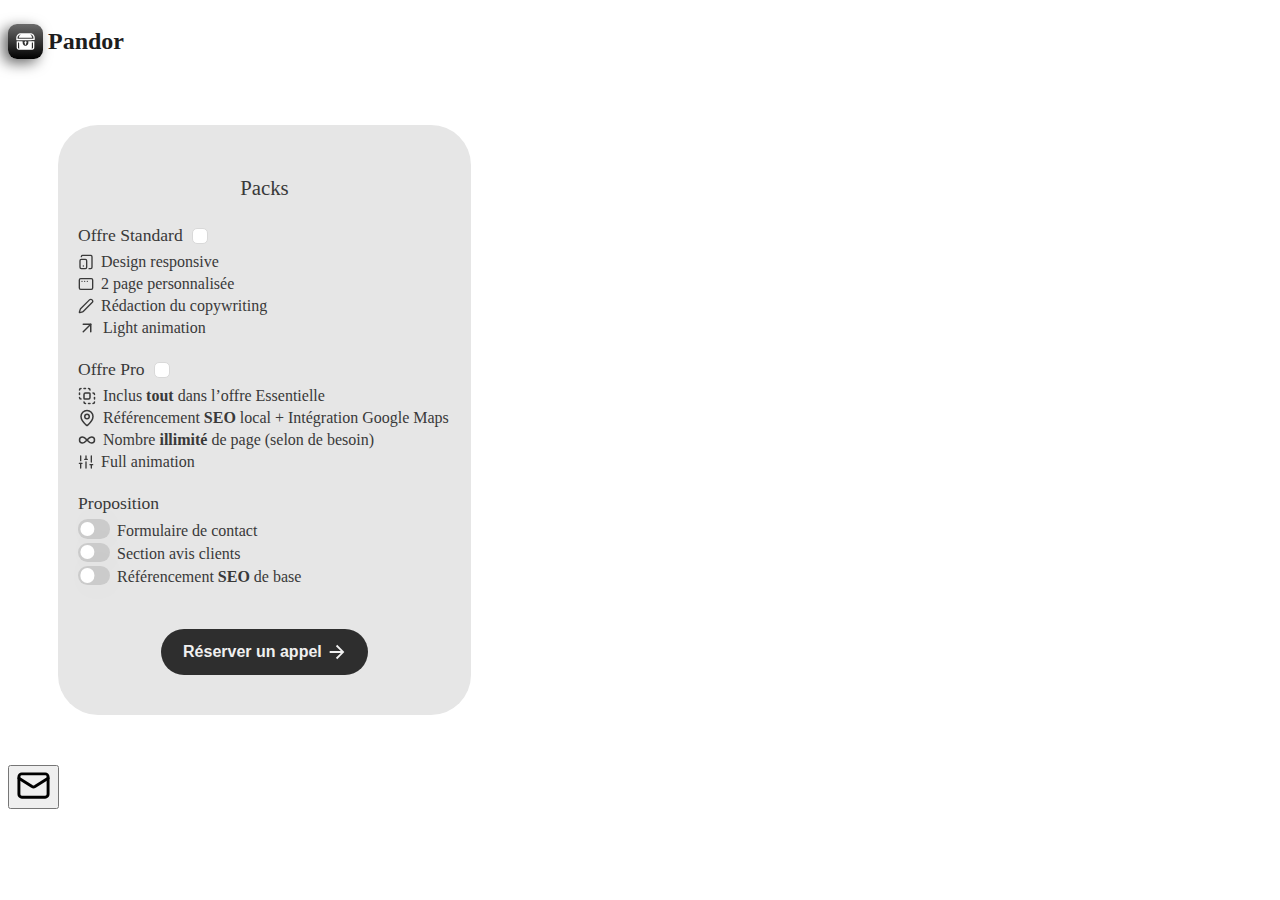
<file: frontend/nos-services.html>
<!DOCTYPE html>
<html>
    <head>
        <meta charset="UTF-8">
        <meta name="viewport" content="width=device-width, initial-scale=1.0">
        <title>Nos services</title>
        <meta name="description" content="Pandor est une solution moderne pour booster vos performances. Découvrez notre univers.">
        <link rel="preconnect" href="https://fonts.googleapis.com">
        <link rel="preconnect" href="https://fonts.gstatic.com" crossorigin>
        <link href="https://fonts.googleapis.com/css2?family=Cabin:ital,wght@0,400..700;1,400..700&family=Playwrite+RO:wght@100..400&family=Raleway:ital,wght@0,100..900;1,100..900&display=swap" rel="stylesheet">
        <link rel="icon" href="favicon.ico" type="image/x-icon">
        <link rel="stylesheet" href="css/book-a-call.css">
        <link rel="stylesheet" href="css/nos-services.css">
        <link rel="stylesheet" href="css/checkbox.css">
        <link rel="stylesheet" href="css/switch.css">
    </head>
    <body>
        <div class="header">
            <nav class="nav_hero">
                <div class="nav_container">
                    <div class="nav_logo">
                        <a href="/">
                            <img src="assets/svg/logo.svg" alt="Pandor" class="logo" width="100" height="100">
                            <h2>Pandor</h2>
                        </a>
                    </div>
                </div>
            </nav>
        </div>
        <div style="display: flex; gap: 20px;">
            <div class="packs_wrapper">
                <h3 class="packs">Packs</h3>
                <div>
                    <div class="offre">
                        <h4>Offre Standard</h4>
                        <input type="checkbox" class="ui-checkbox">
                    </div>
                    <diV class="offre_element">
                        <svg xmlns="http://www.w3.org/2000/svg" width="16" height="16" viewBox="0 0 24 24" fill="none" stroke="currentColor" stroke-width="2" stroke-linecap="round" stroke-linejoin="round" class="lucide lucide-tablet-smartphone-icon lucide-tablet-smartphone">
                            <rect width="10" height="14" x="3" y="8" rx="2"/>
                            <path d="M5 4a2 2 0 0 1 2-2h12a2 2 0 0 1 2 2v16a2 2 0 0 1-2 2h-2.4"/>
                            <path d="M8 18h.01"/>
                        </svg>
                        <p>Design responsive</p>
                    </diV>
                    <diV class="offre_element">
                        <svg xmlns="http://www.w3.org/2000/svg" width="16" height="16" viewBox="0 0 24 24" fill="none" stroke="currentColor" stroke-width="2" stroke-linecap="round" stroke-linejoin="round" class="lucide lucide-app-window-mac-icon lucide-app-window-mac">
                            <rect width="20" height="16" x="2" y="4" rx="2"/>
                            <path d="M6 8h.01"/><path d="M10 8h.01"/>
                            <path d="M14 8h.01"/>
                        </svg>
                        <p>2 page personnalisée</p>
                    </diV>
                    <diV class="offre_element">
                        <svg xmlns="http://www.w3.org/2000/svg" width="16" height="16" viewBox="0 0 24 24" fill="none" stroke="currentColor" stroke-width="2" stroke-linecap="round" stroke-linejoin="round" class="lucide lucide-pen-icon lucide-pen">
                            <path d="M21.174 6.812a1 1 0 0 0-3.986-3.987L3.842 16.174a2 2 0 0 0-.5.83l-1.321 4.352a.5.5 0 0 0 .623.622l4.353-1.32a2 2 0 0 0 .83-.497z"/>
                        </svg>
                        <p>Rédaction du copywriting</p>
                    </diV>
                    <diV class="offre_element">
                        <svg xmlns="http://www.w3.org/2000/svg" width="18" height="18" viewBox="0 0 24 24" fill="none" stroke="currentColor" stroke-width="2" stroke-linecap="round" stroke-linejoin="round" class="lucide lucide-arrow-up-right-icon lucide-arrow-up-right">
                            <path d="M7 7h10v10"/>
                            <path d="M7 17 17 7"/>
                        </svg>
                        <p>Light animation</p>
                    </diV>
                    <div class="offre">
                        <h4>Offre Pro</h4>
                        <input type="checkbox" class="ui-checkbox">
                    </div>
                    <div class="offre_element">
                        <svg xmlns="http://www.w3.org/2000/svg" width="18" height="18" viewBox="0 0 24 24" fill="none" stroke="currentColor" stroke-width="2" stroke-linecap="round" stroke-linejoin="round" class="lucide lucide-squares-intersect-icon lucide-squares-intersect">
                            <path d="M10 22a2 2 0 0 1-2-2"/>
                            <path d="M14 2a2 2 0 0 1 2 2"/>
                            <path d="M16 22h-2"/>
                            <path d="M2 10V8"/>
                            <path d="M2 4a2 2 0 0 1 2-2"/>
                            <path d="M20 8a2 2 0 0 1 2 2"/>
                            <path d="M22 14v2"/>
                            <path d="M22 20a2 2 0 0 1-2 2"/>
                            <path d="M4 16a2 2 0 0 1-2-2"/>
                            <path d="M8 10a2 2 0 0 1 2-2h5a1 1 0 0 1 1 1v5a2 2 0 0 1-2 2H9a1 1 0 0 1-1-1z"/>
                            <path d="M8 2h2"/>
                        </svg>
                        <p>Inclus <b>tout</b> dans l’offre Essentielle</p>
                    </div>
                    <diV class="offre_element">
                        <svg xmlns="http://www.w3.org/2000/svg" width="18" height="18" viewBox="0 0 24 24" fill="none" stroke="currentColor" stroke-width="2" stroke-linecap="round" stroke-linejoin="round" class="lucide lucide-map-pin-icon lucide-map-pin">
                            <path d="M20 10c0 4.993-5.539 10.193-7.399 11.799a1 1 0 0 1-1.202 0C9.539 20.193 4 14.993 4 10a8 8 0 0 1 16 0"/>
                            <circle cx="12" cy="10" r="3"/>
                        </svg>
                        <p>Référencement <b>SEO</b> local + Intégration Google Maps</p>
                    </diV>
                    <diV class="offre_element">
                        <svg xmlns="http://www.w3.org/2000/svg" width="18" height="18" viewBox="0 0 24 24" fill="none" stroke="currentColor" stroke-width="2" stroke-linecap="round" stroke-linejoin="round" class="lucide lucide-infinity-icon lucide-infinity">
                            <path d="M6 16c5 0 7-8 12-8a4 4 0 0 1 0 8c-5 0-7-8-12-8a4 4 0 1 0 0 8"/>
                        </svg>
                        <p>Nombre <b>illimité</b> de page (selon de besoin)</p>
                    </diV>
                    <diV class="offre_element">
                        <svg xmlns="http://www.w3.org/2000/svg" width="16" height="16" viewBox="0 0 24 24" fill="none" stroke="currentColor" stroke-width="2" stroke-linecap="round" stroke-linejoin="round" class="lucide lucide-sliders-vertical-icon lucide-sliders-vertical">
                            <line x1="4" x2="4" y1="21" y2="14"/>
                            <line x1="4" x2="4" y1="10" y2="3"/>
                            <line x1="12" x2="12" y1="21" y2="12"/>
                            <line x1="12" x2="12" y1="8" y2="3"/>
                            <line x1="20" x2="20" y1="21" y2="16"/>
                            <line x1="20" x2="20" y1="12" y2="3"/>
                            <line x1="2" x2="6" y1="14" y2="14"/>
                            <line x1="10" x2="14" y1="8" y2="8"/>
                            <line x1="18" x2="22" y1="16" y2="16"/>
                        </svg>
                        <p>Full animation</p>
                    </diV>
                    <div class="offre">
                        <h4>Proposition</h4>
                    </div>
                    <diV class="offre_element">
                        <label class="switch">
                            <input type="checkbox">
                            <span class="slider"></span>
                          </label>
                        <p>Formulaire de contact</p>
                    </diV>
                    <diV class="offre_element">
                        <label class="switch">
                            <input type="checkbox">
                            <span class="slider"></span>
                          </label>
                        <p>Section avis clients</p>
                    </diV>
                    <diV class="offre_element">
                        <label class="switch">
                            <input type="checkbox">
                            <span class="slider"></span>
                          </label>
                        <p>Référencement <b>SEO</b> de base</p>
                    </diV>
                </div>
                <div class="ab">
                    <a href="book-a-call" style="text-decoration: none;">
                        <button class="animated-button">
                            <svg xmlns="http://www.w3.org/2000/svg" class="arr-2" viewBox="0 0 24 24">
                                <path d="M16.1716 10.9999L10.8076 5.63589L12.2218 4.22168L20 11.9999L12.2218 19.778L10.8076 18.3638L16.1716 12.9999H4V10.9999H16.1716Z"></path>
                            </svg>
                            <span class="text">Réserver un appel</span>
                            <span class="circle"></span>
                            <svg xmlns="http://www.w3.org/2000/svg" class="arr-1" viewBox="0 0 24 24">
                                <path d="M16.1716 10.9999L10.8076 5.63589L12.2218 4.22168L20 11.9999L12.2218 19.778L10.8076 18.3638L16.1716 12.9999H4V10.9999H16.1716Z"></path>
                            </svg>
                        </button>
                    </a>
                </div>
            </div>
            <div>
                
            </div>
        </div>
        <a href="mailto:pandor.agence@gmail.com" target="_blank" alt="Email" class="mail">
            <button class="mail_btn">
                <svg xmlns="http://www.w3.org/2000/svg" width="35" height="35" viewBox="0 0 24 24" fill="none" stroke="currentColor" stroke-width="2" stroke-linecap="round" stroke-linejoin="round" class="lucide lucide-mail-icon lucide-mail"><path d="m22 7-8.991 5.727a2 2 0 0 1-2.009 0L2 7"/><rect x="2" y="4" width="20" height="16" rx="2"/></svg>
            </button>
        </a>
    </body>
</html>
</file>
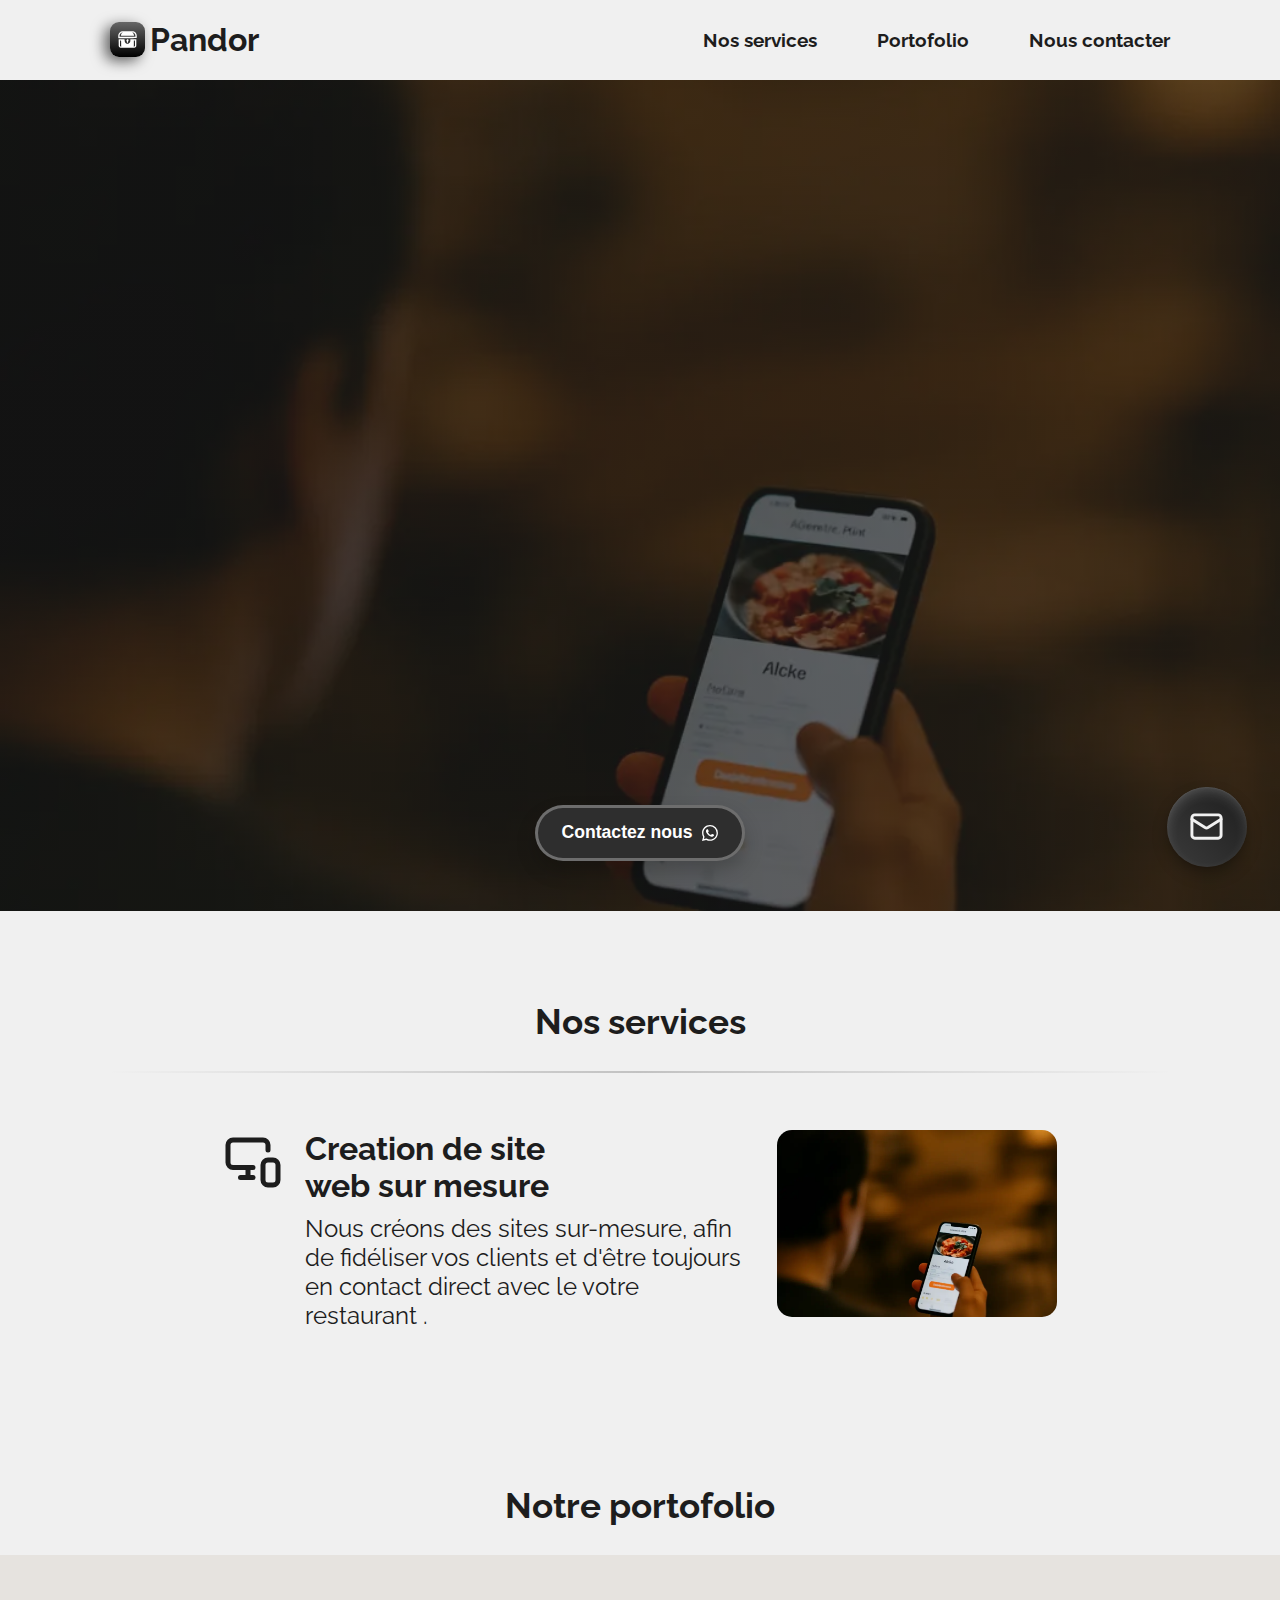
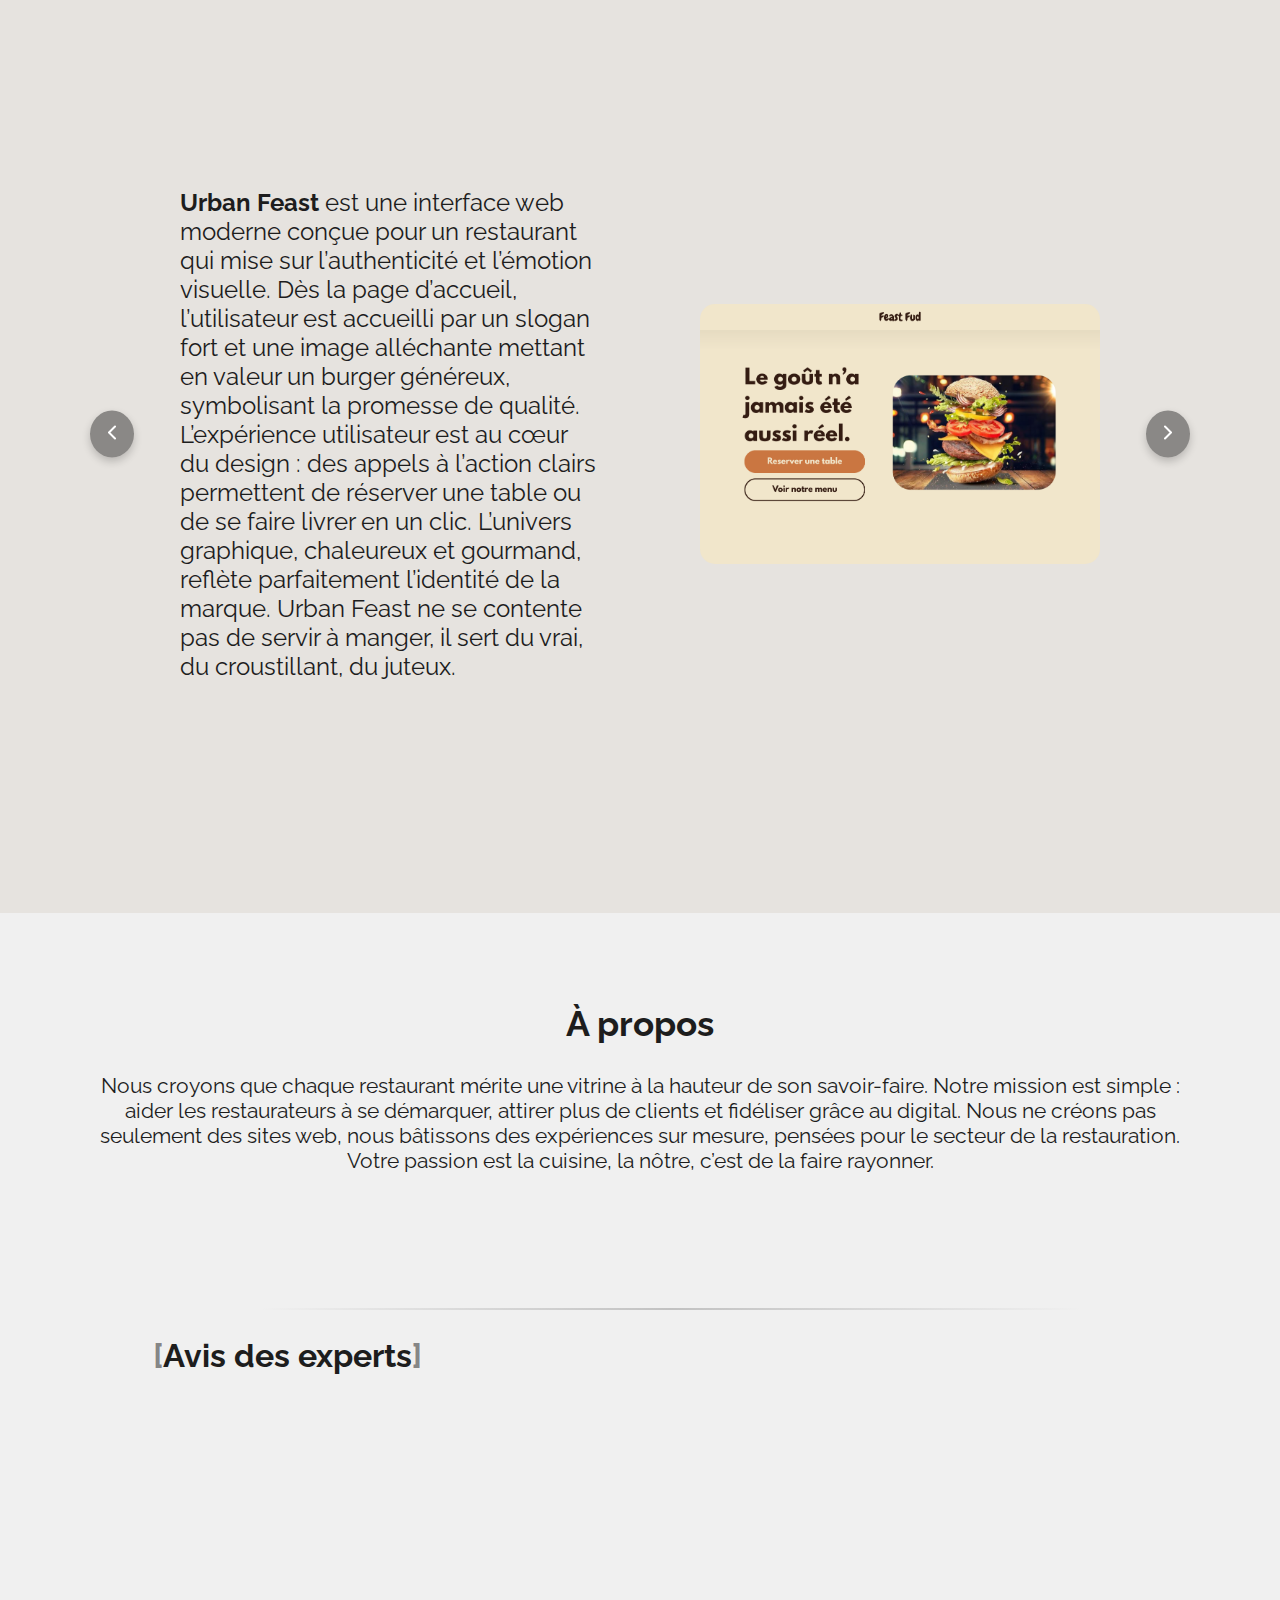
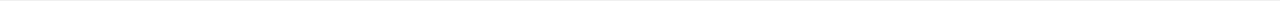
<file: frontend/pandor.html>
<!DOCTYPE html>
<html lang="fr">
    <head>
        <meta charset="UTF-8">
        <meta name="viewport" content="width=device-width, initial-scale=1.0">
        <title>Pandor Agence</title>
        <link rel="preconnect" href="https://fonts.googleapis.com">
        <link rel="preconnect" href="https://fonts.gstatic.com" crossorigin>
        <link href="https://fonts.googleapis.com/css2?family=Cabin:ital,wght@0,400..700;1,400..700&family=Playwrite+RO:wght@100..400&family=Raleway:ital,wght@0,100..900;1,100..900&display=swap" rel="stylesheet">
        <link rel="icon" type="image/png" href="assets/img/favicon/logo.png">
        <link rel="stylesheet" href="css\pandor.css">
    </head>
    <body>
        <div class="page-wrapper">
            <section class="section1">
                <div class="header">
                    <nav class="nav_hero">
                        <div class="nav_container">
                            <div class="nav_logo">
                                <a href="">
                                    <img src="assets/svg/logo.svg" alt="Pandor" class="logo" width="100" height="100">
                                    <h1>Pandor</h1>
                                </a>
                            </div>
                            <button class="menu-toggle"><svg xmlns="http://www.w3.org/2000/svg" width="24" height="24" viewBox="0 0 24 24" fill="none" stroke="currentColor" stroke-width="2" stroke-linecap="round" stroke-linejoin="round" class="lucide lucide-menu-icon lucide-menu"><path d="M4 12h16"/><path d="M4 18h16"/><path d="M4 6h16"/></svg></button>
                            <div class="nav_links">
                                <ul>
                                    <li><a href="#services">Nos services</a></li>
                                    <li><a href="#portofolio">Portofolio</a></li>
                                    <li><a href="#contactez-nous">Nous contacter</a></li>
                                </ul>
                            </div>
                        </div>
                    </nav>
                </div>
                <div class="hero_main">
                    <div class="text_container" style="text-align: center;">
                        <div class="h1_hero">
                            <h1 class="h1">
                                <span class="h1_span">Le</span>
                                <span class="h1_span">web</span>
                                <span class="h1_span">n’est</span>
                                <span class="h1_span">plus</span>
                                <span class="h1_span">une</span>
                                <span class="h1_span">option,</span>
                                <span class="h1_span">c’est</span>
                                <span class="h1_span">une</span>
                                <span class="h1_span-s">vitrine.</span>
                            </h1>
                        </div>
                        <div class="p_hero">
                            <p class="p">Imaginez un client affamé, téléphone en main, à la recherche de son prochain resto… mais il ne vous trouve pas. Pas de menu, pas d’adresse, pas de photos alléchantes. Résultat : il choisit votre concurrent. À l’heure où tout se joue en ligne, un site web, c’est bien plus qu’un luxe, c’est votre vitrine ouverte 24h/24, votre meilleur vendeur, et le premier pas vers une salle comble. Ne laissez plus vos tables vides à cause d’un simple clic manquant.</p>
                        </div>
                    </div>
                    <div class="button_wrapper">
                        <a href="https://wa.me/+2250153791856"  class="b" target="_blank">
                            <button class="button">
                            <h1 class="b-text">Contactez nous</h1>
                                <svg xmlns="http://www.w3.org/2000/svg" width="16" height="16" fill="currentColor" class="bi bi-whatsapp" viewBox="0 0 16 16">
                                    <path d="M13.601 2.326A7.854 7.854 0 0 0 7.994 0C3.627 0 .068 3.558.064 7.926c0 1.399.366 2.76 1.057 3.965L0 16l4.204-1.102a7.933 7.933 0 0 0 3.79.965h.004c4.368 0 7.926-3.558 7.93-7.93A7.898 7.898 0 0 0 13.6 2.326zM7.994 14.521a6.573 6.573 0 0 1-3.356-.92l-.24-.144-2.494.654.666-2.433-.156-.251a6.56 6.56 0 0 1-1.007-3.505c0-3.626 2.957-6.584 6.591-6.584a6.56 6.56 0 0 1 4.66 1.931 6.557 6.557 0 0 1 1.928 4.66c-.004 3.639-2.961 6.592-6.592 6.592zm3.615-4.934c-.197-.099-1.17-.578-1.353-.646-.182-.065-.315-.099-.445.099-.133.197-.513.646-.627.775-.114.133-.232.148-.43.05-.197-.1-.836-.308-1.592-.985-.59-.525-.985-1.175-1.103-1.372-.114-.198-.011-.304.088-.403.087-.088.197-.232.296-.346.1-.114.133-.198.198-.33.065-.134.034-.248-.015-.347-.05-.099-.445-1.076-.612-1.47-.16-.389-.323-.335-.445-.34-.114-.007-.247-.007-.38-.007a.729.729 0 0 0-.529.247c-.182.198-.691.677-.691 1.654 0 .977.71 1.916.81 2.049.098.133 1.394 2.132 3.383 2.992.47.205.84.326 1.129.418.475.152.904.129 1.246.08.38-.058 1.171-.48 1.338-.943.164-.464.164-.86.114-.943-.049-.084-.182-.133-.38-.232z"></path>
                                </svg>
                            </button>
                        </a>
                    </div> 
                </div>
            </section>
            <section class="section2">
                <div class="services_wrapper"> 
                    <div id="services" class="services">
                        <h2 class="h2">Nos services</h2>
                    </div>
                    <hr>
                    <div class="grid-wrapper">
                        <div class="custom-grid">
                            <div class="box svg-box">
                                <svg xmlns="http://www.w3.org/2000/svg" width="60" height="60" viewBox="0 0 24 24" fill="none" stroke="currentColor" stroke-width="2" stroke-linecap="round" stroke-linejoin="round" class="lucide lucide-monitor-smartphone-icon lucide-monitor-smartphone"><path d="M18 8V6a2 2 0 0 0-2-2H4a2 2 0 0 0-2 2v7a2 2 0 0 0 2 2h8"/><path d="M10 19v-3.96 3.15"/><path d="M7 19h5"/><rect width="6" height="10" x="16" y="12" rx="2"/></svg>
                            </div>
                            <div class="box text-box">
                                <h3>Creation de site web sur mesure</h3>
                                <p>Nous créons des sites sur-mesure, afin de fidéliser vos clients et d'être toujours en contact direct avec le votre restaurant .</p>
                            </div>
                            <div class="box image-box">
                                <img src="assets/img/banner.webp" alt="Illustraton"/>
                            </div>
                        </div>
                    </div>
                </div>
                <div class="portofolio_wrapper"> 
                    <h2 class="h2">Notre portofolio</h2>
                    <div class="portofolio_slider_wrapper">
                      <button id="scrollLeft" class="nav-button left">
                        <svg xmlns="http://www.w3.org/2000/svg" width="24" height="24" 
                             viewBox="0 0 24 24" fill="none" stroke="currentColor" 
                             stroke-width="2" stroke-linecap="round" stroke-linejoin="round" 
                             class="lucide lucide-chevron-left-icon lucide-chevron-left">
                          <path d="m15 18-6-6 6-6"/>
                        </svg>
                      </button>
                      <div class="portofolio_slider" id="slider">
                        <div class="portofolio_slide">
                          <p class="pop"><b>Urban Feast</b> est une interface web moderne conçue pour un restaurant qui mise sur l’authenticité et l’émotion visuelle. Dès la page d’accueil, l’utilisateur est accueilli par un slogan fort et une image alléchante mettant en valeur un burger généreux, symbolisant la promesse de qualité. L’expérience utilisateur est au cœur du design : des appels à l’action clairs permettent de réserver une table ou de se faire livrer en un clic. L’univers graphique, chaleureux et gourmand, reflète parfaitement l’identité de la marque. Urban Feast ne se contente pas de servir à manger, il sert du vrai, du croustillant, du juteux.</p>
                          <img src="assets/img/ip_1.png" alt="Urban Feast" class="portofolio_image" width="400" height="260">
                        </div>
                        <div class="portofolio_slide">
                          <p class="pop"><b>Maison étoilée</b> est une interface pensée pour sublimer l’art de la haute gastronomie à travers un design sobre, chic et immersif. En tête de page, une photographie soignée d’un plat raffiné plonge immédiatement l’utilisateur dans un univers de goût et de prestige. Le slogan <em>« Un voyage culinaire étoilé au cœur de l’élégance »</em> traduit parfaitement l’esprit du lieu : une expérience gastronomique où chaque détail compte.<br>L’appel à l’action central, <em>« RÉSERVER UNE TABLE »</em>, est sobre et efficace, intégrant harmonieusement l’esthétique générale. La section suivante, L’expérience Maison étoilée, décrit avec justesse l’ambition du restaurant : offrir bien plus qu’un repas. On y découvre une cuisine d’auteur, où viandes maturées, légumes de saison et dressages sculptés éveillent tous les sens.<br>La palette de couleurs neutres, les typographies classiques et le minimalisme du design contribuent à renforcer l’idée de luxe et de sérénité. C’est une interface pensée pour séduire une clientèle exigeante, en quête d’excellence et d’authenticité.</p>
                          <img src="assets/img/ip_2.png" alt="Maison étoilée" class="portofolio_image" width="400" height="260">
                        </div>
                      </div>
                      <button id="scrollRight" class="nav-button right">
                        <svg xmlns="http://www.w3.org/2000/svg" width="24" height="24" 
                             viewBox="0 0 24 24" fill="none" stroke="currentColor" 
                             stroke-width="2" stroke-linecap="round" stroke-linejoin="round" 
                             class="lucide lucide-chevron-right-icon lucide-chevron-right">
                          <path d="m9 18 6-6-6-6"/>
                        </svg>
                      </button>
                    </div>
                  </div>                  
                </div>
                <div class="about_wrapper">
                    <h2 class="h2">À propos</h2>
                    <p class="p_wrap">Nous croyons que chaque restaurant mérite une vitrine à la hauteur de son savoir-faire. Notre mission est simple : aider les restaurateurs à se démarquer, attirer plus de clients et fidéliser grâce au digital. Nous ne créons pas seulement des sites web, nous bâtissons des expériences sur mesure, pensées pour le secteur de la restauration. Votre passion est la cuisine, la nôtre, c’est de la faire rayonner.</p>
                </div>
                    <div class="title">
                        <h2 class="expert-opinion">
                            <hr>
                            <span class="crochet">[</span>Avis des experts<span class="crochet">]</span>
                        </h2>
                        <div class="citation">
                            <div class="ec">
                                <blockquote cite="https://neilpatel.com/blog/the-definitive-guide-to-creating-high-converting-landing-pages/" class="npc">
                                    <span class="quotation-marks">“</span>Une <span class="highlight">landing page</span> à fort taux de conversion est <span class="highlight">optimisée</span> pour les conversions. Elle aide votre <span class="highlight">entreprise</span> à se <span class="highlight">développer</span> en obtenant plus de prospects et de conversions, <span class="highlight">améliore</span> le référencement et établit votre marque.<span class="quotation-marks">”</span>
                                </blockquote>
                                <h3 class="expert">Neil Patel</h3>
                            </div>
                            <div class="ec">
                                <blockquote cite="https://blog.hubspot.com/marketing/fantastic-landing-page-examples" class="hsc"><span class="quotation-marks">“</span>Bien que leur objectif soit simple, concevoir une page d'atterrissage réussie nécessite une planification détaillée et des tests <span class="highlight">créatifs</span>. Même après le lancement de votre page d'atterrissage, vous devrez prêter attention aux taux de conversion pour voir comment elle fonctionne.<span class="quotation-marks">”</span></blockquote>
                                <h3 class="expert">HubSpot</h3>
                            </div>
                        </div>
                    </div>
                </div>
            </section>
        </div>
        <a href="mailto:modalaiso4439@gmail.com" target="_blank" alt="Envoyez nous un mail" class="mail">
            <button class="mail_btn">
                <svg xmlns="http://www.w3.org/2000/svg" width="35" height="35" viewBox="0 0 24 24" fill="none" stroke="currentColor" stroke-width="2" stroke-linecap="round" stroke-linejoin="round" class="lucide lucide-mail-icon lucide-mail"><path d="m22 7-8.991 5.727a2 2 0 0 1-2.009 0L2 7"/><rect x="2" y="4" width="20" height="16" rx="2"/></svg>
            </button>
        </a>
        <script>
            document.addEventListener("DOMContentLoaded", () => {
                const citations = document.querySelectorAll(".citation .ec");
                let index = 0;
                let hasAppeared = false;
            
                function showNextCitation() {
                    citations.forEach((el, i) => {
                        el.classList.toggle("active", i === index);
                    });
                    index = (index + 1) % citations.length;
                }
            
                const observer = new IntersectionObserver((entries) => {
                    entries.forEach(entry => {
                        if (entry.isIntersecting && !hasAppeared) {
                            hasAppeared = true;
                            showNextCitation();
                            setInterval(showNextCitation, 5000);
                        }
                    });
                }, {
                    threshold: 0.4
                });
            
                const container = document.querySelector(".citation");
                if (container) {
                    observer.observe(container);
                }
            });
        </script>
        <script>
            const slider = document.getElementById('slider');
            const scrollLeftBtn = document.getElementById('scrollLeft');
            const scrollRightBtn = document.getElementById('scrollRight');
            const slideWidth = slider.offsetWidth;
            let currentIndex = 0;
        
            function scrollToIndex(index) {
              const slides = slider.querySelectorAll('.portofolio_slide');
              if (slides[index]) {
                slider.scrollTo({
                  left: index * slideWidth,
                  behavior: 'smooth'
                });
              }
            }
        
            scrollLeftBtn.addEventListener('click', () => {
              const totalSlides = slider.querySelectorAll('.portofolio_slide').length;
              currentIndex = (currentIndex - 1 + totalSlides) % totalSlides;
              scrollToIndex(currentIndex);
            });
          
            scrollRightBtn.addEventListener('click', () => {
              const totalSlides = slider.querySelectorAll('.portofolio_slide').length;
              currentIndex = (currentIndex + 1) % totalSlides;
              scrollToIndex(currentIndex);
            });
          
            setInterval(() => {
              const totalSlides = slider.querySelectorAll('.portofolio_slide').length;
              currentIndex = (currentIndex + 1) % totalSlides;
              scrollToIndex(currentIndex);
            }, 60000);
        </script>          
    </body>
</html>
</file>
<file: frontend/css/pandor.css>
html {
	scroll-behavior: smooth;
}

body {
 	font-family: Raleway, sans-serif;
 	background-color: #f0f0f0;
 	color: #1d1d1d;
 	margin: 0;
 	padding: 0;
	text-decoration: none;
}

.nav_container {
	display: flex;
	justify-content: space-between;
	align-items: center;
	padding: 0 20px;
	margin-left: 90px;
	margin-right: 90px;
}

.nav_logo a {
	display: flex;
	align-items: center;
	gap: 5px;
	text-decoration: none;
	color: #1d1d1d;
}

.logo {
	background: linear-gradient( rgba(28, 28, 28, 0.651), rgba(0, 0, 0));
	max-width: 35px;
	height: auto;
	border-radius: 9px;
	box-shadow: -5px 4px 14px 0px rgb(0 0 0 /60%);
}

.nav_links ul {
	display: flex;
	gap: 60px;
	font-size: 1.2rem;
}

li {
	list-style: none;
	font-weight: bold;
}


.nav_links a {
	color: #1d1d1d;
	text-decoration: none;
	transition: color 0.3s;
}

.nav_links a {
	position: relative;
}
  
.nav_links a::after {
	content: "";
	position: absolute;
	left: 0;
	bottom: -4px;
	width: 0;
	height: 2px;
	background-color: #1d1d1d;
	transition: width 0.3s ease;
}
  
.nav_links a:hover::after {
	width: 100%;
}
  
.menu-toggle {
	display: none;
    background: none;
    border: none;
	border: none;
}

.hero_main {
	padding: 50px 0;
    background: linear-gradient(#1c1c1ca6),
				url("../assets/img/banner.webp") no-repeat center center;
    background-size: cover;
}

.text_container {
	margin-top: 5vh;
}

.h1_hero {
	color: #f0f0f0;
	font-size: 3em;
	text-shadow: 6px 7px 20px rgba(0, 0, 0, 0.438);
	max-width: 800px;
	margin: 0 auto;
	letter-spacing: 0.5px;
}

.h1_span, 
.h1_span-s {
	display: inline-block;
	opacity: 0;
	transform: translateY(40px);
	animation: fadeInUp 0.6s ease forwards;
}

.p_hero {
	color: #f0f0f0;
	font-size: 1.2rem;
	text-align: center;
	max-width: 600px;
	margin: 0 auto;
	margin-bottom: 2vh;
}

.p {
	display: inline-block;
	opacity: 0;
	transform: translateY(-60px);
	animation: fadeInUp 0.9s ease forwards;
	letter-spacing: 0.5px;
}

.h1_span:nth-child(1) { animation-delay: 0s; }
.h1_span-s:nth-child(2) { animation-delay: 0.1s; }
.h1_span:nth-child(3) { animation-delay: 0.2s; }
.h1_span:nth-child(4) { animation-delay: 0.3s; }
.h1_span:nth-child(5) { animation-delay: 0.4s; }
.h1_span:nth-child(6) { animation-delay: 0.5s; }
.h1_span:nth-child(7) { animation-delay: 0.6s; }
.h1_span:nth-child(8) { animation-delay: 0.7s; }
.h1_span-s:nth-child(9) { animation-delay: 0.8s; }
.p:nth-child(1) { animation-delay: 0.9s; }

@keyframes fadeInUp {
	to {
	  	opacity: 1;
	  	transform: translateY(0);
	}
}

.button_wrapper {
	display: flex;
	justify-content: center;
	align-items: center;
}
  
.button {
	position: relative;
	transition: all 0.3s ease-in-out;
	box-shadow: 0px 10px 20px rgba(0, 0, 0, 0.2);
	padding-block: 0.9rem;
	padding-inline: 1.5rem;
	background-color: #2e2e2e;
	border-radius: 9999px;
	display: flex;
	align-items: center;
	justify-content: center;
	color: #ffff;
	gap: 10px;
	font-weight: bold;
	border: 3px solid #ffffff4d;
	outline: none;
	overflow: hidden;
	font-size: 16px;
	cursor: pointer;
}

.b {
	text-decoration: none;
}

.b-text {
	margin: 0;
	font-size: 1.1rem;
}

.icon {
	width: 2px;
	height: 24px;
	transition: all 0.3s ease-in-out;
}

.button:hover {
	transform: scale(1.05);
	border-color: #fff9;
}

.button:hover .icon {
	transform: translate(4px);
}

.button:hover::before {
	animation: shine 1.5s ease-out infinite;
}

.button::before {
	content: "";
	position: absolute;
	width: 100px;
	height: 100%;
	background-image: linear-gradient(
	  120deg,
	  rgba(255, 255, 255, 0) 30%,
	  rgba(255, 255, 255, 0.8),
	  rgba(255, 255, 255, 0) 70%
	);
	top: 0;
	left: -100px;
	opacity: 0.6;
}

.button:active {
	transform: scale(0.96);
	box-shadow: 0px 5px 10px rgba(0, 0, 0, 0.25);
}

@keyframes shine {
	0% {
	  	left: -100px;
	}
  
	60% {
	  	left: 100%;
	}
  
	to {
	  	left: 100%;
	}
}

.portofolio_wrapper,
.services_wrapper,
.services {
	margin-top: 10vh;
}

.services_wrapper{
	margin-bottom: 10vh;
}
.h2 {
	font-size: 2.2rem;
	text-align: center;
	color: #1d1d1d;
}

.grid-wrapper {
	display: flex;
	justify-content: center;
	align-items: center;
}

.custom-grid {
	display: grid;
	grid-template-columns: 80px 1fr 0fr;
	gap: 2px;
	align-items: start;
	margin-top: 20px;
}
  
.box {
	padding: 10px;
}
  
.svg-box {
	grid-row: span 2;
	display: flex;
	align-items: center;
	justify-content: center;
}
  
.text-box h3 {
	margin: 0;
	max-width: 300px;
	font-size: 2rem;
}
  
.text-box p {
	max-width: 450px;
	margin-top: 10px;
	font-size: 1.5rem;
}

.image-box img {
	width: 280px;
	height: auto;
	border-radius: 15px;
	object-fit: cover;
}
  
.text-box {
	padding: 10px;
	margin-right: 0;
	box-sizing: border-box;
}

.portofolio_wrapper {
	margin-bottom: 10vh;
	overflow: hidden;
	position: relative;
}

.portofolio_slider_wrapper {
	position: relative;
	display: flex;
	align-items: center;
	overflow: hidden;
}

.portofolio_slider {
	display: flex;
	overflow-x: auto;
	scroll-behavior: smooth;
	scroll-snap-type: x mandatory;
	width: 100%;
	gap: 40px;
	padding: 20px 0;
	background: #64350212;
}

.portofolio_slider::-webkit-scrollbar {
	display: none;
}

.portofolio_slide {
	display: flex;
	align-items: center;
	padding: 0 20vh;
	flex-wrap: wrap;
	flex: 0 0 100%;
	scroll-snap-align: start;
	box-sizing: border-box;
	gap: 100px;
}

.pop {
	font-size: 1.5rem;
	flex: 1 1;
}

.portofolio_image {
	border-radius: 15px;
	object-fit: cover;
	width: 400px;
	height: 260px;
}

.nav-button {
	position: absolute;
	top: 50%;
	transform: translateY(-50%);
	background: rgba(0, 0, 0, 0.4);
	color: white;
	border: none;
	border-radius: 100%;
	padding: 10px;
	cursor: pointer;
	z-index: 0;
	transition: background 0.3s ease;
	box-shadow: 0px 4px 8px rgba(0, 0, 0, 0.2);
}

.nav-button:hover {
	background: #00000099;
}

.nav-button.left {
	left: 10vh;
}

.nav-button.right {
	right: 10vh;
}

hr {
	margin: 0 12vh 3vh 12vh;
	border: none;
	height: 2px;
	background: linear-gradient(-45deg, transparent, #1d1d1d38, transparent);
}

.title {
	margin-left: 10vh;
	margin-right: 10vh;
}

blockquote {
	font-style: italic;
	font-size: 1.3rem;
}

.highlight {
	color: #643502;
	font-weight: bold;
}

.expert-opinion {
	margin-top: 15vh;
	margin-left: 7vh;
	font-size: 2em;
}



.crochet {
	color: #35353594;
}

.ec{
	font-size: 1.2rem;
}

.quotation-marks {
	font-size: 5rem;
	font-family: 'PT Serif', serif;
	position: absolute;
	color: #35353594;
}


.expert {
	font-size: 1.4rem;
	display: flex;
	flex-direction: row-reverse;
	margin-right: 10vw;
}

.p_wrap {
	font-size: 1.3rem;
	margin-top: 2vh;
	color: #1d1d1d;
	margin-left: 10vh;
	margin-right: 10vh;
	text-align: center;
}

.p_wrap2 {
	font-size: 1.3rem;
	margin-top: 2vh;
	color: #1d1d1d;
	margin: 0 15vh;
	text-align: center;
}

.citation .ec {
	opacity: 0;
	pointer-events: none;
	transition: opacity 1s ease-in-out;
	position: absolute;
	width: 100%;
	top: 0;
	left: 0;
}

.citation .ec.active {
	opacity: 1;
	pointer-events: auto;
}

.citation {
	position: relative;
	height: 200px;
}

.expert_name {
	display: flex;
	justify-content: flex-end;
	gap: 15px;
	flex-direction: row;
	align-items: center;
}

.expert_img {
	width: 35px;
	height: 35px;
	border-radius: 100%;
}

.mail_btn {
	z-index: 100;
	background: linear-gradient( 45deg, #3b3b3b, #1d1d1d);
	color: #f1f1f1;
	cursor: pointer;
	border-radius: 999px;
	justify-content: center;
	align-items: center;
	width: 80px;
	height: 80px;
	transition-property: all;
	transition-duration: .2s;
	transition-timing-function: ease;
	display: flex;
	position: fixed;
	bottom: 2.5em;
	right: 2.5em;
	border: none;
	box-shadow: inset 0 6px 12px #ffffff26, 0 8px 16px #0000003d, 0 4px 8px #0000000f, 0 2px 4px #0000000f, 0 1px 2px #0000000f, inset 0 4px 5px #ffffff08, inset 0 1.5px 1.5px #ffffff08, inset 0 .75px .75px #ffffff0a, inset 0 .25px .25px #ffffff0f;
}
  
.mail_btn:hover {
	transform: scale(1.08);
}

.mail_btn:active {
	transform: scale(0.96);
}

@media screen and (max-width: 992px) {
	.menu-toggle{
		align-self: center;  
	}
	
	.nav_container {
	    align-items: flex-start;
	    margin-left: 10px;
		margin-right: 10px;
	}

	.nav_logo img {
	max-width: 35px;
	height: auto;
	}

	.nav_logo h1 {
	  font-size: 1.3rem;
	}

	.nav_links {
		display: none;
	} 

	.h1_hero {
	  	font-size: 6vw;
		padding: 0 15px;
	}

	.p_hero {
	  	font-size: 1.1rem;
	  	padding: 0 20px;
	}

	.h2 {
		font-size: 1.8rem;
	}

	.custom-grid {
        display: flex;
        justify-content: center;
        flex-wrap: wrap;
		margin-top: 0px;
    }

	.svg-box {
		display: none;
	}

	.text-box {
		padding: 0 10px 0 10px;
	}

	.text-box  h3{
		font-size: 1.6rem;
		text-align: center;
		margin: auto;
	}

	.pop,
	.text-box p {
		margin-top: 10px;
		font-size: 1.2rem;
		text-align: center;
		margin-bottom: 0;
	}

	.img-portofolio {
		width: 90vw;
		height: 50vw;
	}

	.p_wrap2,
	.p_wrap {
		margin-top: 2vh;
		margin-left: 2vh;
		margin-right: 2vh;
		text-align: center;
	}

	hr {
		margin: 0 7vh 3vh 3vh;
	}

	.expert-opinion {
		margin-left: 0;
		text-align: center;
	}

	.expert {
		font-size: 1.5rem;
	}

	.nav-button {
		display: none;
	}

	.portofolio_image {
		border-radius: 15px;
		object-fit: cover;
		width: 80vw;
		height: 50vw;
	}

	.title {
		margin-left: 2vh;
		margin-right: 2vh;
	}

	.citation {
		height: 400px;
	}

	.mail_btn {
		bottom: 1em;
		right: 1em;
	}

	.ab {
		display: none;
	}

	.mail_btn {
		width: 9vh;
		height: 9vh;
		bottom: 1em;
		right: 1em;
	}

	.lucide-mail-icon {
		width: 3.5vh;
		height: 3.5vh;
	}
}

@media screen and (max-width: 1024px) {
	.portofolio_slide {
		padding: 0 10vw;
		flex-direction: column;
		align-items: center;
		text-align: center;
	}

	.pop {
		display: none;
	}
}

.button_wrapper2 {
	background: #64350212;
	padding-left: 20vh;
	padding-bottom: 5vh;
}

@media screen and (max-width: 992px) {
	.button_wrapper2 {
		display: flex;
		justify-content: center;
		padding-left: 0;
	}
}

.animated-button {
	position: relative;
	display: flex;
	align-items: center;
	gap: 4px;
	padding: 10px 30px;
	border: 4px solid;
	border-color: transparent;
	font-size: 16px;
	background-color: #2e2e2e;
	border-radius: 100px;
	box-shadow: #1d1d1d;
	font-weight: 600;
	color: #f0f0f0;
	cursor: pointer;
	overflow: hidden;
	transition: all 0.6s cubic-bezier(0.23, 1, 0.32, 1);
}
  
.animated-button svg {
	position: absolute;
	width: 22px;
	fill: #f0f0f0;
	z-index: 9;
	transition: all 0.8s cubic-bezier(0.23, 1, 0.32, 1);
}
  
.animated-button .arr-1 {
	right: 16px;
}
  
.animated-button .arr-2 {
	left: -25%;
}
  
.animated-button .circle {
	position: absolute;
	top: 50%;
	left: 50%;
	transform: translate(-50%, -50%);
	width: 20px;
	height: 20px;
	background-color: #1d1d1d;
	border-radius: 100px;
	opacity: 0;
	transition: all 0.8s cubic-bezier(0.23, 1, 0.32, 1);
}
  
.animated-button .text {
	position: relative;
	z-index: 1;
	transform: translateX(-12px);
	transition: all 0.8s cubic-bezier(0.23, 1, 0.32, 1);
}
  
.animated-button:hover {
	box-shadow: 0 0 0 12px transparent;
	color: #f0f0f0;
	border-radius: 100px;
}
  
.animated-button:hover .arr-1 {
	right: -25%;
}
  
.animated-button:hover .arr-2 {
	left: 16px;
}
  
.animated-button:hover .text {
	transform: translateX(12px);
}
  
.animated-button:hover svg {
	fill: #f0f0f0;
}
  
.animated-button:active {
	scale: 0.95;
}
  
.animated-button:hover .circle {
	width: 220px;
	height: 220px;
	opacity: 1;
}

.nav-f {
	padding-top: 7px;
	
}

.nav-f a{
	color: #bbb;
	text-decoration: none;
	transition: color 0.3s;
}

.nav-f a:hover {
	color: #f0f0f0;
}

.social-links a {
	color: #bbb;
	transition: color 0.3s;
}

.social-links a:hover {
	color: #f0f0f0;
}

button.learn-more {
	position: relative;
	display: inline-block;
	cursor: pointer;
	outline: none;
	border: 0;
	vertical-align: middle;
	text-decoration: none;
	background: transparent;
	padding: 0;
	font-size: inherit;
	font-family: inherit;
   }
   
   button.learn-more {
	width: 13rem;
	height: auto;
   }
   
   button.learn-more .circle {
	transition: all 0.45s cubic-bezier(0.65, 0, 0.076, 1);
	position: relative;
	display: block;
	margin: 0;
	width: 3rem;
	height: 3rem;
	background: #1d1d1d;
	border-radius: 1.625rem;
   }
   
   button.learn-more .circle .icon {
	transition: all 0.45s cubic-bezier(0.65, 0, 0.076, 1);
	position: absolute;
	top: 0;
	bottom: 0;
	margin: auto;
	background: #f0f0f0;
   }
   
   button.learn-more .circle .icon.arrow {
	transition: all 0.45s cubic-bezier(0.65, 0, 0.076, 1);
	left: 0.625rem;
	width: 1.125rem;
	height: 0.125rem;
	background: none;
   }
   
   button.learn-more .circle .icon.arrow::before {
	position: absolute;
	content: "";
	top: -0.29rem;
	right: 0.0625rem;
	width: 0.625rem;
	height: 0.625rem;
	border-top: 0.125rem solid #f0f0f0;
	border-right: 0.125rem solid #f0f0f0;
	transform: rotate(45deg);
   }
   
   button.learn-more .button-text {
	transition: all 0.45s cubic-bezier(0.65, 0, 0.076, 1);
	position: absolute;
	top: 0;
	left: 0;
	right: 0;
	bottom: 0;
	padding: 0.75rem 0;
	margin: 0 0 0 1.85rem;
	color: #1d1d1d;
	font-weight: 700;
	line-height: 1.6;
	text-align: center;
	text-transform: uppercase;
   }
   
   button.learn-more:hover .circle {
	width: 100%;
   }
   
   button.learn-more:hover .circle .icon.arrow {
	background: #f0f0f0;
	transform: translate(1rem, 0);
   }
   
   button.learn-more:hover .button-text {
	color: #f0f0f0;
   }

   @media (max-width: 992px) {

	.menu-toggle {
		display: block;
		cursor: pointer;
	}

	.nav_links {
		display: none;
		position: absolute;
		top: 100px;
		left: 0;
		width: 100%;
		background-color: #f0f0f0;
		padding: 0px;
		box-shadow: 0 4px 6px rgba(0, 0, 0, 0.1);
		align-items: center;
		z-index: 2;
		border-radius: 10px;
		filter: drop-shadow(2px 4px 6px #000);
	}

	.nav_links.open {
		display: block;
	}
}

/* Bouton burger */
.menu-toggle {
    display: none;
    flex-direction: column;
    justify-content: space-between;
    width: 28px;
    height: 14px;
    background: none;
    border: none;
    cursor: pointer;
    z-index: 100;
}

.bar {
    height: 2px;
    width: 100%;
    background-color: #1d1d1d;
    transition: 0.4s;
    border-radius: 5px;
}

/* Animation en croix */
.menu-toggle.active .bar:nth-child(1) {
    transform: rotate(45deg) translateY(6.9px);
}

.menu-toggle.active .bar:nth-child(2) {
    opacity: 0;
}

.menu-toggle.active .bar:nth-child(3) {
    transform: rotate(-45deg) translateY(-6.9px);
}

/* Menu déroulant */
.nav_links {
    display: flex;
}

@media (max-width: 992px) {
    .nav_links {
        position: absolute;
        top: 63.2px;
        left: 40%;
        width: 60%;
        align-items: center;
        background-color: #f0f0f0;
        padding: 0;
        opacity: 0;
        transform: translateX(300px);
        pointer-events: none;
        transition: all 0.4s ease;
        z-index: 99;
    }

    .nav_links.open {
        opacity: 1;
        transform: translateX(0);
        pointer-events: auto;
    }

    .menu-toggle {
        display: flex;
    }

	.nav_links a::after {
		display: none;
	}
	.nav_links ul {
		display: flex;
	}
}

.mobile-only {
    display: none;
}

.desktop-only {
    display: block;
}

@media (max-width: 992px) {
    .mobile-only {
        display: block;
        text-align: center;
    }

    .desktop-only {
        display: none;
    }

    .mobile-only .animated-button {
        margin-top: 10px;
    }
}
</file>
<file: frontend/css/book-a-call.css>
.nav_logo a {
	display: flex;
	align-items: center;
	gap: 5px;
	text-decoration: none;
	color: #1d1d1d;
}

.logo {
	background: linear-gradient( rgba(28, 28, 28, 0.651), rgba(0, 0, 0));
	max-width: 35px;
	height: auto;
	border-radius: 9px;
	box-shadow: -5px 4px 14px 0px rgb(0 0 0 /60%);
}
</file>
<file: frontend/css/mentions-legales.css>
.h1-mn {
    text-align: center;
    font-size: 1.7em;
}

.h2-mn,
.c-mn {
    font-size: 1.2em;
    color: #1d1d1dcb;
}

@media screen and (max-width: 768px) {
    .h1-mn {
        font-size: 1.5em;
    }

    .h2-mn,
    .c-mn {
        font-size: 1em;
    }
}
</file>
<file: frontend/css/nos-services.css>
:root {
    --packs_bc: #e6e6e6;
    --packs_tc: #393939;
}

.packs_wrapper {
    background-color: var(--packs_bc);
    border-radius: 40px;
    color: var(--packs_tc);
    padding-bottom:40px;
    margin: 50px;
}

.packs {
    text-align: center;
    padding-top: 30px;
    font-size: 1.3em;
    font-weight: normal;
}

.offre {
    display: flex;
    gap: 5px;
    padding-left: 20px;
    padding-right: 20px;
    margin-top: 15px;
    align-items: center;
}
.offre h4 {
    font-weight: normal;
    font-size: 1.1em;
    margin-bottom: 5px;
    margin-top: 5px;
}

.offre_element {
    display: flex;
    gap: 5px;
    padding-left: 20px;
    padding-right: 20px;
    align-items: center;
}

.offre_element p {
    margin: 2px;
}

input {
    cursor: pointer;
}

.ab {
    display: flex;
    justify-content: center;
    margin: 40px 0 0 0;
}

.animated-button {
	position: relative;
	display: flex;
	align-items: center;
	gap: 4px;
	padding: 10px 30px;
	border: 4px solid;
	border-color: transparent;
	font-size: 16px;
	background-color: #2e2e2e;
	border-radius: 100px;
	box-shadow: #1d1d1d;
	font-weight: 600;
	color: #f0f0f0;
	cursor: pointer;
	overflow: hidden;
	transition: all 0.6s cubic-bezier(0.23, 1, 0.32, 1);
}
  
.animated-button svg {
	position: absolute;
	width: 22px;
	fill: #f0f0f0;
	z-index: 9;
	transition: all 0.8s cubic-bezier(0.23, 1, 0.32, 1);
}
  
.animated-button .arr-1 {
	right: 16px;
}
  
.animated-button .arr-2 {
	left: -25%;
}
  
.animated-button .circle {
	position: absolute;
	top: 50%;
	left: 50%;
	transform: translate(-50%, -50%);
	width: 20px;
	height: 20px;
	background-color: #1d1d1d;
	border-radius: 100px;
	opacity: 0;
	transition: all 0.8s cubic-bezier(0.23, 1, 0.32, 1);
}
  
.animated-button .text {
	position: relative;
	z-index: 1;
	transform: translateX(-12px);
	transition: all 0.8s cubic-bezier(0.23, 1, 0.32, 1);
}
  
.animated-button:hover {
	box-shadow: 0 0 0 12px transparent;
	color: #f0f0f0;
	border-radius: 100px;
}
  
.animated-button:hover .arr-1 {
	right: -25%;
}
  
.animated-button:hover .arr-2 {
	left: 16px;
}
  
.animated-button:hover .text {
	transform: translateX(12px);
}
  
.animated-button:hover svg {
	fill: #f0f0f0;
}
  
.animated-button:active {
	scale: 0.95;
}
  
.animated-button:hover .circle {
	width: 220px;
	height: 220px;
	opacity: 1;
}

@media (max-width: 992px) {
    .packs_wrapper {
        margin: 15px;
    }
}
</file>
<file: frontend/css/checkbox.css>
.ui-checkbox {
  --primary-color: #2d2d2d;
  --secondary-color: #fff;
  --primary-hover-color: #ababab;
  /* checkbox */
  --checkbox-diameter: 16px;
  --checkbox-border-radius: 5px;
  --checkbox-border-color: #d9d9d9;
  --checkbox-border-width: 1px;
  --checkbox-border-style: solid;
  /* checkmark */
  --checkmark-size: 1;
}
  
.ui-checkbox, 
.ui-checkbox *, 
.ui-checkbox *::before, 
.ui-checkbox *::after {
  -webkit-box-sizing: border-box;
  box-sizing: border-box;
  }
  
.ui-checkbox {
  -webkit-appearance: none;
  -moz-appearance: none;
  appearance: none;
  width: var(--checkbox-diameter);
  height: var(--checkbox-diameter);
  border-radius: var(--checkbox-border-radius);
  background: var(--secondary-color);
  border: var(--checkbox-border-width) var(--checkbox-border-style) var(--checkbox-border-color);
  -webkit-transition: all 0.3s;
  -o-transition: all 0.3s;
  transition: all 0.3s;
  cursor: pointer;
  position: relative;
}
  
.ui-checkbox::after {
  content: "";
  position: absolute;
  top: 0;
  left: 0;
  right: 0;
  bottom: 0;
  -webkit-box-shadow: 0 0 0 calc(var(--checkbox-diameter) / 2.5) var(--primary-color);
  box-shadow: 0 0 0 calc(var(--checkbox-diameter) / 2.5) var(--primary-color);
  border-radius: inherit;
  opacity: 0;
  -webkit-transition: all 0.5s cubic-bezier(0.12, 0.4, 0.29, 1.46);
  -o-transition: all 0.5s cubic-bezier(0.12, 0.4, 0.29, 1.46);
  transition: all 0.5s cubic-bezier(0.12, 0.4, 0.29, 1.46);
}
  
.ui-checkbox::before {
  top: 40%;
  left: 50%;
  content: "";
  position: absolute;
  width: 4px;
  height: 7px;
  border-right: 2px solid var(--secondary-color);
  border-bottom: 2px solid var(--secondary-color);
  -webkit-transform: translate(-50%, -50%) rotate(45deg) scale(0);
  -ms-transform: translate(-50%, -50%) rotate(45deg) scale(0);
  transform: translate(-50%, -50%) rotate(45deg) scale(0);
  opacity: 0;
  -webkit-transition: all 0.1s cubic-bezier(0.71, -0.46, 0.88, 0.6),opacity 0.1s;
  -o-transition: all 0.1s cubic-bezier(0.71, -0.46, 0.88, 0.6),opacity 0.1s;
  transition: all 0.1s cubic-bezier(0.71, -0.46, 0.88, 0.6),opacity 0.1s;
}
  
/* actions */
  
.ui-checkbox:hover {
  border-color: var(--primary-color);
}
  
.ui-checkbox:checked {
  background: var(--primary-color);
  border-color: transparent;
}
  
.ui-checkbox:checked::before {
  opacity: 1;
  -webkit-transform: translate(-50%, -50%) rotate(45deg) scale(var(--checkmark-size));
  -ms-transform: translate(-50%, -50%) rotate(45deg) scale(var(--checkmark-size));
  transform: translate(-50%, -50%) rotate(45deg) scale(var(--checkmark-size));
  -webkit-transition: all 0.2s cubic-bezier(0.12, 0.4, 0.29, 1.46) 0.1s;
  -o-transition: all 0.2s cubic-bezier(0.12, 0.4, 0.29, 1.46) 0.1s;
  transition: all 0.2s cubic-bezier(0.12, 0.4, 0.29, 1.46) 0.1s;
}
  
.ui-checkbox:active:not(:checked)::after {
  -webkit-transition: none;
  -o-transition: none;
  -webkit-box-shadow: none;
  box-shadow: none;
  transition: none;
  opacity: 1;
}
</file>
<file: frontend/css/switch.css>
.switch {
 --button-width: 2em;
 --button-height: 1.2em;
 --toggle-diameter: 0.9em;
 --button-toggle-offset: calc((var(--button-height) - var(--toggle-diameter)) / 2);
 --toggle-shadow-offset: 10px;
 --toggle-wider: 2em;
 --color-grey: #cccccc;
 --color-green: #2d2d2d;
}

.slider {
 display: inline-block;
 width: var(--button-width);
 height: var(--button-height);
 background-color: var(--color-grey);
 border-radius: calc(var(--button-height) / 2);
 position: relative;
 transition: 0.3s all ease-in-out;
}

.slider::after {
 content: "";
 display: inline-block;
 width: var(--toggle-diameter);
 height: var(--toggle-diameter);
 background-color: #fff;
 border-radius: calc(var(--toggle-diameter) / 2);
 position: absolute;
 top: var(--button-toggle-offset);
 transform: translateX(var(--button-toggle-offset));
 box-shadow: var(--toggle-shadow-offset) 0 calc(var(--toggle-shadow-offset) * 4) rgba(0, 0, 0, 0.1);
 transition: 0.3s all ease-in-out;
}

.switch input[type="checkbox"]:checked + .slider {
 background-color: var(--color-green);
}

.switch input[type="checkbox"]:checked + .slider::after {
 transform: translateX(calc(var(--button-width) - var(--toggle-diameter) - var(--button-toggle-offset)));
 box-shadow: calc(var(--toggle-shadow-offset) * -1) 0 calc(var(--toggle-shadow-offset) * 4) rgba(0, 0, 0, 0.1);
}

.switch input[type="checkbox"] {
 display: none;
}

.switch input[type="checkbox"]:active + .slider::after {
 width: var(--toggle-wider);
}

.switch input[type="checkbox"]:checked:active + .slider::after {
 transform: translateX(calc(var(--button-width) - var(--toggle-wider) - var(--button-toggle-offset)));
}
</file>
